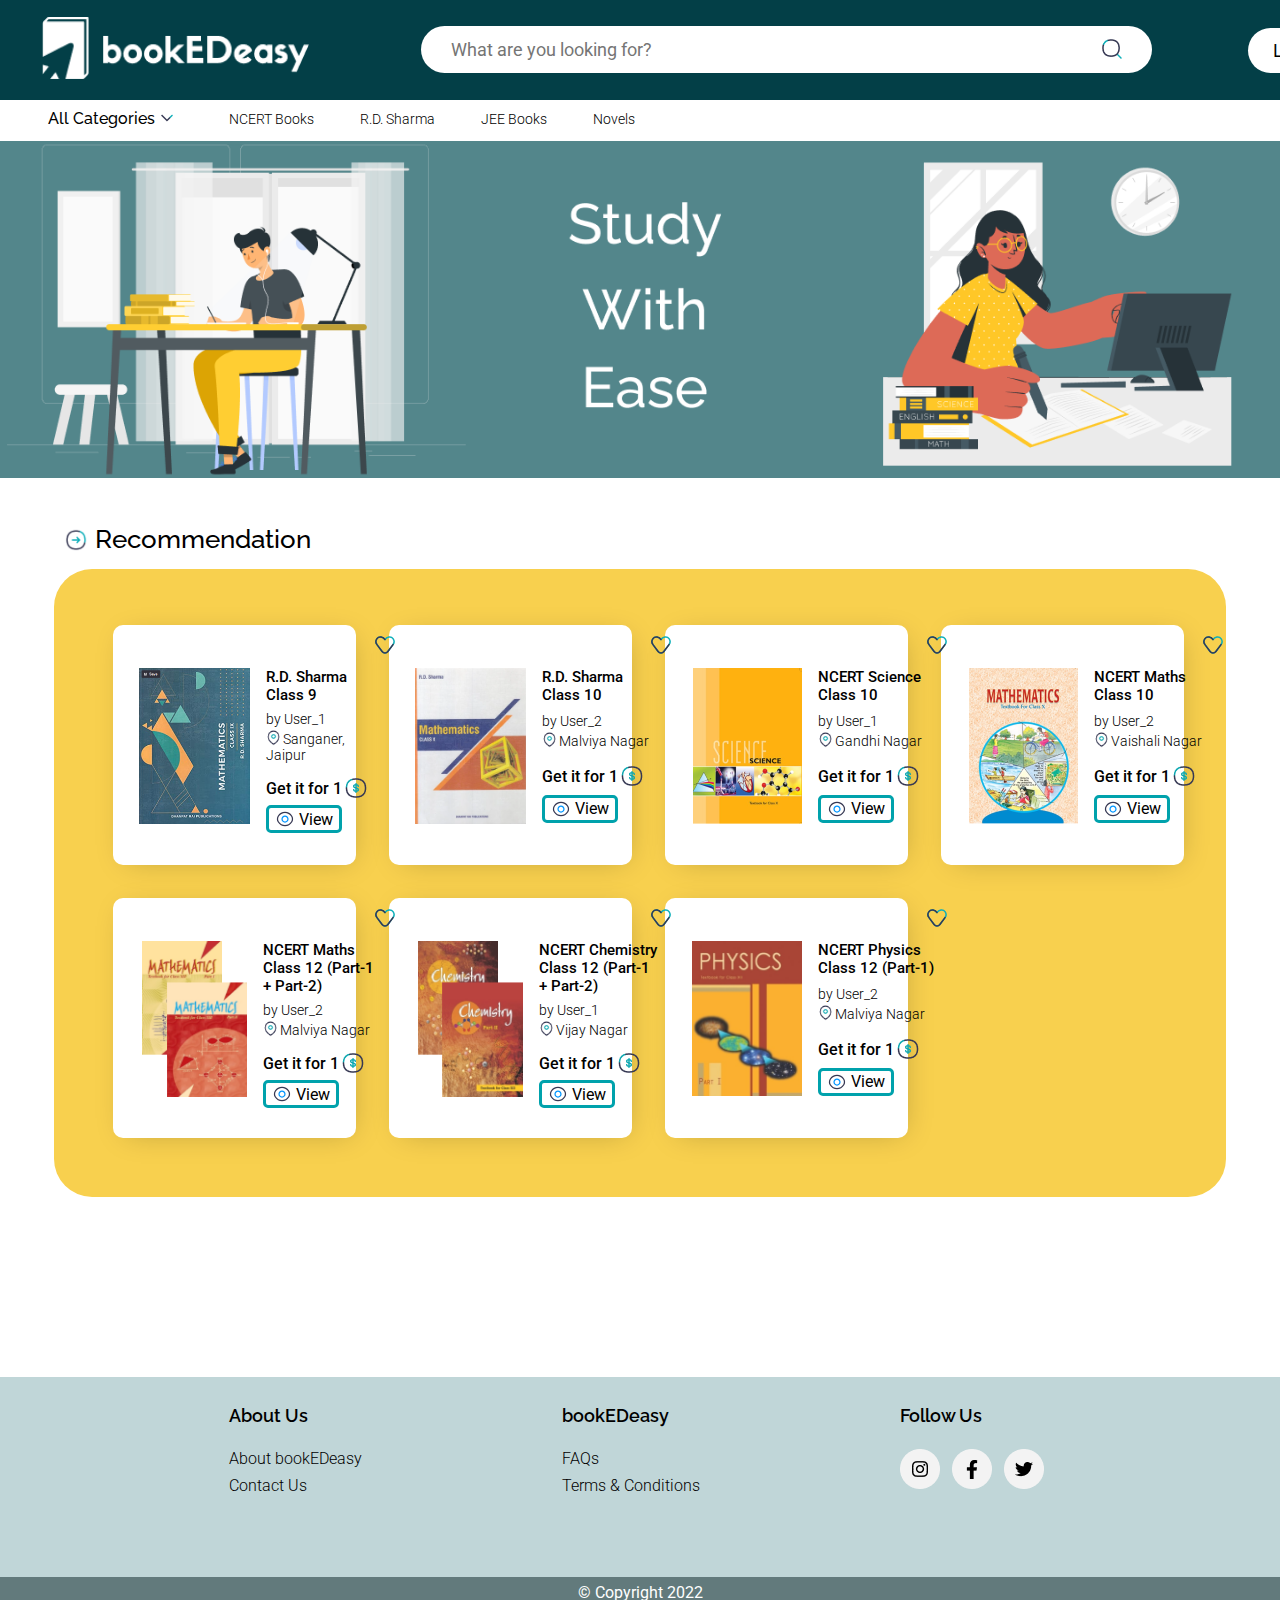
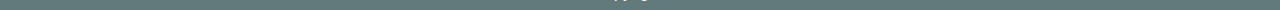
<file: index.html>
<!DOCTYPE html>
<html lang="en">
  <head>
    <meta charset="UTF-8" />
    <meta http-equiv="X-UA-Compatible" content="IE=edge" />
    <meta name="viewport" content="width=device-width, initial-scale=1.0" />
    <link rel="stylesheet" href="home.css" />
    <title>Home</title>
    <link rel="preconnect" href="https://fonts.googleapis.com" />
    <link rel="preconnect" href="https://fonts.gstatic.com" crossorigin />
    <link
      href="https://fonts.googleapis.com/css2?family=Raleway:wght@300;400;500;600&family=Roboto:wght@300;400;500;700&display=swap"
      rel="stylesheet"
    />
  </head>
  <body>
    <header>
      <div class="top-bar">
        <a href="index.html"
          ><img id="logo" src="images/logo.png" alt="logo"
        /></a>
        <div>
          <input
            id="search-area"
            type="text"
            placeholder="What are you looking for?"
          />
          <img id="search" src="images/icons/Search.png" alt="search" />
        </div>
        <a href="login.html"><button id="login">Login</button></a>
        <img id="cart" src="images/icons/Cart.png" alt="cart" />
        <a href="profile.html"
          ><img id="profile" src="images/icons/Profile.png" alt="profile"
        /></a>
      </div>

      <div class="bottom-bar">
        <span class="all"
          >All Categories
          <img
            class="bottom-arrow"
            src="images/icons/Arrow - Bottom.png"
            alt="bottom-arrow"
        /></span>
        <span>NCERT Books</span>
        <span>R.D. Sharma</span>
        <span>JEE Books</span>
        <span>Novels</span>
      </div>
    </header>

    <section>
      <img class="banner" src="images/banner.png" alt="banner" />
    </section>

    <div class="heading-section">
      <img
        class="right-arrow"
        src="images/icons/Arrow - Right.png"
        alt="right-arrow"
      />
      <p class="heading1">Recommendation</p>
    </div>

    <section class="books-section">
      <!-- 1 -->
      <div class="cards">
        <svg
          class="wishlist"
          width="24"
          height="24"
          viewBox="0 0 24 24"
          fill="none"
          xmlns="http://www.w3.org/2000/svg"
        >
          <path
            d="M3.98389 11.6106L9.11798 18.5107C10.5955 20.4964 13.4045 20.4964 14.882 18.5107L20.0161 11.6106C21.328 9.84746 21.328 7.34218 20.0161 5.57906C18.0957 2.9981 13.6571 3.76465 12 6.54855C10.3429 3.76465 5.90428 2.9981 3.9839 5.57906C2.67204 7.34218 2.67203 9.84746 3.98389 11.6106Z"
            stroke="#0CAFB9"
            stroke-width="1.5"
            stroke-linecap="round"
            stroke-linejoin="round"
          />
          <path
            d="M20.0161 11.6106L14.882 18.5107C13.4045 20.4964 10.5955 20.4964 9.11798 18.5107L3.98389 11.6106C2.67203 9.84746 2.67204 7.34218 3.9839 5.57906C5.90428 2.9981 10.3429 3.76465 12 6.54855"
            stroke="#363853"
            stroke-width="1.5"
            stroke-linecap="round"
            stroke-linejoin="round"
          />
        </svg>
        <div class="sub-card">
          <div class="book-img">
            <img src="images/rd sharma 9th.png" alt="image" />
          </div>
          <div class="book-content">
            <div class="book-name">
              <p>R.D. Sharma Class 9</p>
            </div>
            <div class="book-info">
              <p>by User_1</p>
              <p>
                <img
                  class="location"
                  src="images/icons/Location.png"
                  alt="location"
                />Sanganer, Jaipur
              </p>
            </div>
            <div class="book-price">
              <p>
                Get it for 1
                <img class="points" src="images/icons/Dollar.png" alt="point" />
              </p>
            </div>
            <div class="view-button">
              <a href="product_1.html"
                ><button>
                  <img class="view" src="images/icons/Eye.svg" alt="view" />View
                </button></a
              >
            </div>
          </div>
        </div>
      </div>

      <!-- 2 -->
      <div class="cards">
        <svg
          class="wishlist"
          width="24"
          height="24"
          viewBox="0 0 24 24"
          fill="none"
          xmlns="http://www.w3.org/2000/svg"
        >
          <path
            d="M3.98389 11.6106L9.11798 18.5107C10.5955 20.4964 13.4045 20.4964 14.882 18.5107L20.0161 11.6106C21.328 9.84746 21.328 7.34218 20.0161 5.57906C18.0957 2.9981 13.6571 3.76465 12 6.54855C10.3429 3.76465 5.90428 2.9981 3.9839 5.57906C2.67204 7.34218 2.67203 9.84746 3.98389 11.6106Z"
            stroke="#0CAFB9"
            stroke-width="1.5"
            stroke-linecap="round"
            stroke-linejoin="round"
          />
          <path
            d="M20.0161 11.6106L14.882 18.5107C13.4045 20.4964 10.5955 20.4964 9.11798 18.5107L3.98389 11.6106C2.67203 9.84746 2.67204 7.34218 3.9839 5.57906C5.90428 2.9981 10.3429 3.76465 12 6.54855"
            stroke="#363853"
            stroke-width="1.5"
            stroke-linecap="round"
            stroke-linejoin="round"
          />
        </svg>
        <div class="sub-card">
          <div class="book-img">
            <img src="images/rd sharma 10th.png" alt="image" />
          </div>
          <div class="book-content">
            <div class="book-name">
              <p>R.D. Sharma Class 10</p>
            </div>
            <div class="book-info">
              <p>by User_2</p>
              <p>
                <img
                  class="location"
                  src="images/icons/Location.png"
                  alt="location"
                />Malviya Nagar
              </p>
            </div>
            <div class="book-price">
              <p>
                Get it for 1
                <img class="points" src="images/icons/Dollar.png" alt="point" />
              </p>
            </div>
            <div class="view-button">
              <a href="product_2.html"
                ><button>
                  <img class="view" src="images/icons/Eye.svg" alt="view" />View
                </button></a
              >
            </div>
          </div>
        </div>
      </div>

      <!-- 3 -->
      <div class="cards">
        <svg
          class="wishlist"
          width="24"
          height="24"
          viewBox="0 0 24 24"
          fill="none"
          xmlns="http://www.w3.org/2000/svg"
        >
          <path
            d="M3.98389 11.6106L9.11798 18.5107C10.5955 20.4964 13.4045 20.4964 14.882 18.5107L20.0161 11.6106C21.328 9.84746 21.328 7.34218 20.0161 5.57906C18.0957 2.9981 13.6571 3.76465 12 6.54855C10.3429 3.76465 5.90428 2.9981 3.9839 5.57906C2.67204 7.34218 2.67203 9.84746 3.98389 11.6106Z"
            stroke="#0CAFB9"
            stroke-width="1.5"
            stroke-linecap="round"
            stroke-linejoin="round"
          />
          <path
            d="M20.0161 11.6106L14.882 18.5107C13.4045 20.4964 10.5955 20.4964 9.11798 18.5107L3.98389 11.6106C2.67203 9.84746 2.67204 7.34218 3.9839 5.57906C5.90428 2.9981 10.3429 3.76465 12 6.54855"
            stroke="#363853"
            stroke-width="1.5"
            stroke-linecap="round"
            stroke-linejoin="round"
          />
        </svg>
        <div class="sub-card">
          <div class="book-img">
            <img src="images/science 10th.png" alt="image" />
          </div>
          <div class="book-content">
            <div class="book-name">
              <p>NCERT Science Class 10</p>
            </div>
            <div class="book-info">
              <p>by User_1</p>
              <p>
                <img
                  class="location"
                  src="images/icons/Location.png"
                  alt="location"
                />Gandhi Nagar
              </p>
            </div>
            <div class="book-price">
              <p>
                Get it for 1
                <img class="points" src="images/icons/Dollar.png" alt="point" />
              </p>
            </div>
            <div class="view-button">
              <button>
                <img class="view" src="images/icons/Eye.svg" alt="view" />View
              </button>
            </div>
          </div>
        </div>
      </div>

      <!-- 4 -->
      <div class="cards">
        <svg
          class="wishlist"
          width="24"
          height="24"
          viewBox="0 0 24 24"
          fill="none"
          xmlns="http://www.w3.org/2000/svg"
        >
          <path
            d="M3.98389 11.6106L9.11798 18.5107C10.5955 20.4964 13.4045 20.4964 14.882 18.5107L20.0161 11.6106C21.328 9.84746 21.328 7.34218 20.0161 5.57906C18.0957 2.9981 13.6571 3.76465 12 6.54855C10.3429 3.76465 5.90428 2.9981 3.9839 5.57906C2.67204 7.34218 2.67203 9.84746 3.98389 11.6106Z"
            stroke="#0CAFB9"
            stroke-width="1.5"
            stroke-linecap="round"
            stroke-linejoin="round"
          />
          <path
            d="M20.0161 11.6106L14.882 18.5107C13.4045 20.4964 10.5955 20.4964 9.11798 18.5107L3.98389 11.6106C2.67203 9.84746 2.67204 7.34218 3.9839 5.57906C5.90428 2.9981 10.3429 3.76465 12 6.54855"
            stroke="#363853"
            stroke-width="1.5"
            stroke-linecap="round"
            stroke-linejoin="round"
          />
        </svg>
        <div class="sub-card">
          <div class="book-img">
            <img src="images/maths 10th.png" alt="image" />
          </div>
          <div class="book-content">
            <div class="book-name">
              <p>NCERT Maths Class 10</p>
            </div>
            <div class="book-info">
              <p>by User_2</p>
              <p>
                <img
                  class="location"
                  src="images/icons/Location.png"
                  alt="location"
                />Vaishali Nagar
              </p>
            </div>
            <div class="book-price">
              <p>
                Get it for 1
                <img class="points" src="images/icons/Dollar.png" alt="point" />
              </p>
            </div>
            <div class="view-button">
              <button>
                <img class="view" src="images/icons/Eye.svg" alt="view" />View
              </button>
            </div>
          </div>
        </div>
      </div>

      <!-- 5 -->
      <div class="cards">
        <svg
          class="wishlist"
          width="24"
          height="24"
          viewBox="0 0 24 24"
          fill="none"
          xmlns="http://www.w3.org/2000/svg"
        >
          <path
            d="M3.98389 11.6106L9.11798 18.5107C10.5955 20.4964 13.4045 20.4964 14.882 18.5107L20.0161 11.6106C21.328 9.84746 21.328 7.34218 20.0161 5.57906C18.0957 2.9981 13.6571 3.76465 12 6.54855C10.3429 3.76465 5.90428 2.9981 3.9839 5.57906C2.67204 7.34218 2.67203 9.84746 3.98389 11.6106Z"
            stroke="#0CAFB9"
            stroke-width="1.5"
            stroke-linecap="round"
            stroke-linejoin="round"
          />
          <path
            d="M20.0161 11.6106L14.882 18.5107C13.4045 20.4964 10.5955 20.4964 9.11798 18.5107L3.98389 11.6106C2.67203 9.84746 2.67204 7.34218 3.9839 5.57906C5.90428 2.9981 10.3429 3.76465 12 6.54855"
            stroke="#363853"
            stroke-width="1.5"
            stroke-linecap="round"
            stroke-linejoin="round"
          />
        </svg>
        <div class="sub-card">
          <div class="book-img">
            <img src="images/maths class 12 combo.png" alt="image" />
          </div>
          <div class="book-content">
            <div class="book-name">
              <p>NCERT Maths Class 12 (Part-1 + Part-2)</p>
            </div>
            <div class="book-info">
              <p>by User_2</p>
              <p>
                <img
                  class="location"
                  src="images/icons/Location.png"
                  alt="location"
                />Malviya Nagar
              </p>
            </div>
            <div class="book-price">
              <p>
                Get it for 1
                <img class="points" src="images/icons/Dollar.png" alt="point" />
              </p>
            </div>
            <div class="view-button">
              <button>
                <img class="view" src="images/icons/Eye.svg" alt="view" />View
              </button>
            </div>
          </div>
        </div>
      </div>

      <!-- 6 -->
      <div class="cards">
        <svg
          class="wishlist"
          width="24"
          height="24"
          viewBox="0 0 24 24"
          fill="none"
          xmlns="http://www.w3.org/2000/svg"
        >
          <path
            d="M3.98389 11.6106L9.11798 18.5107C10.5955 20.4964 13.4045 20.4964 14.882 18.5107L20.0161 11.6106C21.328 9.84746 21.328 7.34218 20.0161 5.57906C18.0957 2.9981 13.6571 3.76465 12 6.54855C10.3429 3.76465 5.90428 2.9981 3.9839 5.57906C2.67204 7.34218 2.67203 9.84746 3.98389 11.6106Z"
            stroke="#0CAFB9"
            stroke-width="1.5"
            stroke-linecap="round"
            stroke-linejoin="round"
          />
          <path
            d="M20.0161 11.6106L14.882 18.5107C13.4045 20.4964 10.5955 20.4964 9.11798 18.5107L3.98389 11.6106C2.67203 9.84746 2.67204 7.34218 3.9839 5.57906C5.90428 2.9981 10.3429 3.76465 12 6.54855"
            stroke="#363853"
            stroke-width="1.5"
            stroke-linecap="round"
            stroke-linejoin="round"
          />
        </svg>
        <div class="sub-card">
          <div class="book-img">
            <img src="images/chemistry class 12 combo.png" alt="image" />
          </div>
          <div class="book-content">
            <div class="book-name">
              <p>NCERT Chemistry Class 12 (Part-1 + Part-2)</p>
            </div>
            <div class="book-info">
              <p>by User_1</p>
              <p>
                <img
                  class="location"
                  src="images/icons/Location.png"
                  alt="location"
                />Vijay Nagar
              </p>
            </div>
            <div class="book-price">
              <p>
                Get it for 1
                <img class="points" src="images/icons/Dollar.png" alt="point" />
              </p>
            </div>
            <div class="view-button">
              <button>
                <img class="view" src="images/icons/Eye.svg" alt="view" />View
              </button>
            </div>
          </div>
        </div>
      </div>

      <!-- 7 -->
      <div class="cards">
        <svg
          class="wishlist"
          width="24"
          height="24"
          viewBox="0 0 24 24"
          fill="none"
          xmlns="http://www.w3.org/2000/svg"
        >
          <path
            d="M3.98389 11.6106L9.11798 18.5107C10.5955 20.4964 13.4045 20.4964 14.882 18.5107L20.0161 11.6106C21.328 9.84746 21.328 7.34218 20.0161 5.57906C18.0957 2.9981 13.6571 3.76465 12 6.54855C10.3429 3.76465 5.90428 2.9981 3.9839 5.57906C2.67204 7.34218 2.67203 9.84746 3.98389 11.6106Z"
            stroke="#0CAFB9"
            stroke-width="1.5"
            stroke-linecap="round"
            stroke-linejoin="round"
          />
          <path
            d="M20.0161 11.6106L14.882 18.5107C13.4045 20.4964 10.5955 20.4964 9.11798 18.5107L3.98389 11.6106C2.67203 9.84746 2.67204 7.34218 3.9839 5.57906C5.90428 2.9981 10.3429 3.76465 12 6.54855"
            stroke="#363853"
            stroke-width="1.5"
            stroke-linecap="round"
            stroke-linejoin="round"
          />
        </svg>
        <div class="sub-card">
          <div class="book-img">
            <img src="images/physics 12th part 01.png" alt="image" />
          </div>
          <div class="book-content">
            <div class="book-name">
              <p>NCERT Physics Class 12 (Part-1)</p>
            </div>
            <div class="book-info">
              <p>by User_2</p>
              <p>
                <img
                  class="location"
                  src="images/icons/Location.png"
                  alt="location"
                />Malviya Nagar
              </p>
            </div>
            <div class="book-price">
              <p>
                Get it for 1
                <img class="points" src="images/icons/Dollar.png" alt="point" />
              </p>
            </div>
            <div class="view-button">
              <button>
                <img class="view" src="images/icons/Eye.svg" alt="view" />View
              </button>
            </div>
          </div>
        </div>
      </div>
    </section>

    <footer>
      <div class="main-footer">
        <div class="about">
          <p class="heading">About Us</p>
          <a href="About usf.html"><p class="content">About bookEDeasy</p></a>
          <a href="contact.html"><p class="content">Contact Us</p></a>
        </div>

        <div class="bookedeasy">
          <p class="heading">bookEDeasy</p>
          <a href="faq.html"><p class="content">FAQs</p></a>
          <a href="t & c.html"><p class="content">Terms & Conditions</p></a>
        </div>

        <div class="follow">
          <p class="heading">Follow Us</p>
          <span>
            <a href="https://instagram.com"
              ><img src="images/icons/instagram.png" alt="instagram"
            /></a>
            <a href="https://facebook.com"
              ><img src="images/icons/facebook.png" alt="facebook"
            /></a>
            <a href="https://twitter.com"
              ><img src="images/icons/twitter.png" alt="twitter"
            /></a>
          </span>
        </div>
      </div>

      <div class="copyright">
        <p>&copy; Copyright 2022</p>
      </div>
    </footer>
    <script src="//code.tidio.co/0q7jzhzkfvxi4javhfiezshucjullggg.js" async></script>
  </body>
</html>
</file>
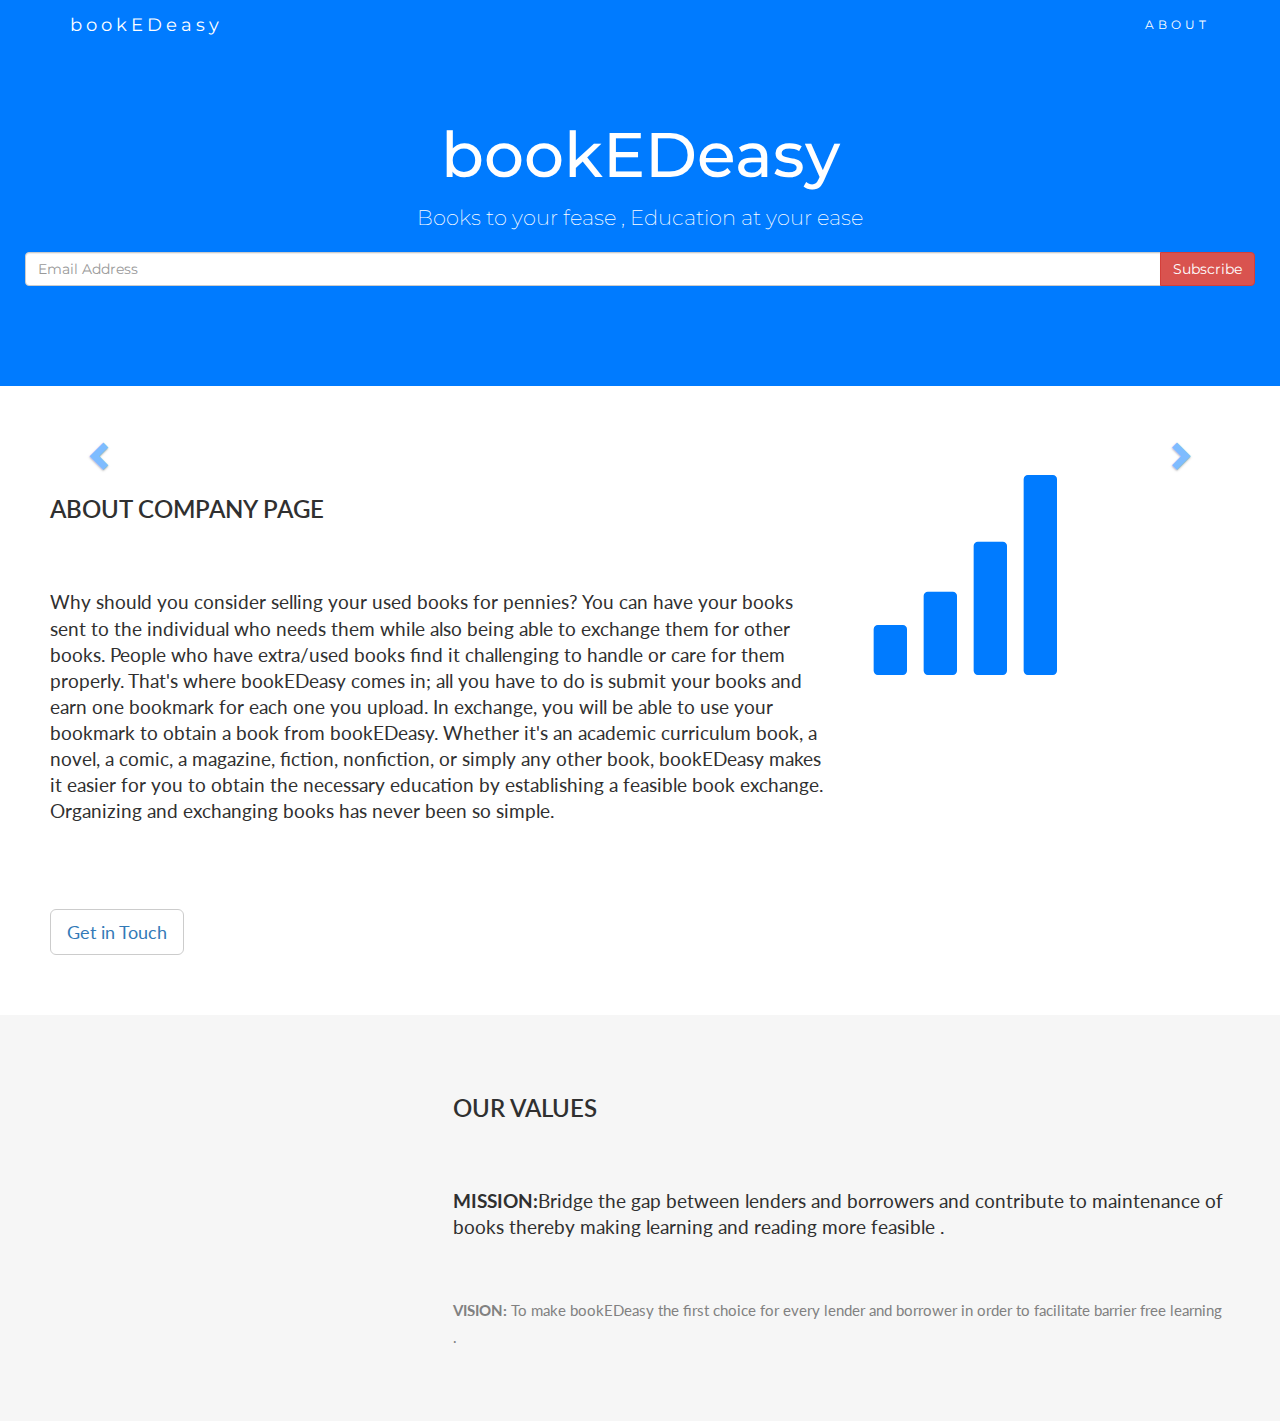
<file: About usf.html>
<!DOCTYPE html>
<html lang="en">
  <head>
    <title>About Page</title>
    <meta charset="utf-8" />
    <meta name="viewport" content="width=device-width, initial-scale=1" />
    <link
      rel="stylesheet"
      href="https://maxcdn.bootstrapcdn.com/bootstrap/3.4.1/css/bootstrap.min.css"
    />
    <link
      href="https://fonts.googleapis.com/css?family=Montserrat"
      rel="stylesheet"
      type="text/css"
    />
    <link
      href="https://fonts.googleapis.com/css?family=Lato"
      rel="stylesheet"
      type="text/css"
    />
    <script src="https://ajax.googleapis.com/ajax/libs/jquery/3.5.1/jquery.min.js"></script>
    <script src="https://maxcdn.bootstrapcdn.com/bootstrap/3.4.1/js/bootstrap.min.js"></script>
    <style>
      body {
        font: 400 15px Lato, sans-serif;
        line-height: 1.8;
        color: #818181;
      }
      h2 {
        font-size: 24px;
        text-transform: uppercase;
        color: #303030;
        font-weight: 600;
        margin-bottom: 30px;
      }
      h4 {
        font-size: 19px;
        line-height: 1.375em;
        color: #303030;
        font-weight: 400;
        margin-bottom: 30px;
      }
      .jumbotron {
        background-color: #007bff;
        color: #fff;
        padding: 100px 25px;
        font-family: Montserrat, sans-serif;
      }
      .container-fluid {
        padding: 60px 50px;
      }
      .bg-grey {
        background-color: #f6f6f6;
      }
      .logo-small {
        color: #007bff;
        font-size: 50px;
      }
      .logo {
        color: #007bff;
        font-size: 200px;
      }
      .thumbnail {
        padding: 0 0 15px 0;
        border: none;
        border-radius: 0;
      }
      .thumbnail img {
        width: 100%;
        height: 100%;
        margin-bottom: 10px;
      }
      .carousel-control.right,
      .carousel-control.left {
        background-image: none;
        color: #007bff;
      }
      .carousel-indicators li {
        border-color: #007bff;
      }
      .carousel-indicators li.active {
        background-color: #007bff;
      }
      .item h4 {
        font-size: 19px;
        line-height: 1.375em;
        font-weight: 400;
        font-style: italic;
        margin: 70px 0;
      }
      .item span {
        font-style: normal;
      }
      .panel {
        border: 1px solid #007bff;
        border-radius: 0 !important;
        transition: box-shadow 0.5s;
      }
      .panel:hover {
        box-shadow: 5px 0px 40px rgba(0, 0, 0, 0.2);
      }
      .panel-footer .btn:hover {
        border: 1px solid #007bff;
        background-color: #fff !important;
        color: #007bff;
      }
      .panel-heading {
        color: #fff !important;
        background-color: #007bff !important;
        padding: 25px;
        border-bottom: 1px solid transparent;
        border-top-left-radius: 0px;
        border-top-right-radius: 0px;
        border-bottom-left-radius: 0px;
        border-bottom-right-radius: 0px;
      }
      .panel-footer {
        background-color: white !important;
      }
      .panel-footer h3 {
        font-size: 32px;
      }
      .panel-footer h4 {
        color: #aaa;
        font-size: 14px;
      }
      .panel-footer .btn {
        margin: 15px 0;
        background-color: #007bff;
        color: #fff;
      }
      .navbar {
        margin-bottom: 0;
        background-color: #007bff;
        z-index: 9999;
        border: 0;
        font-size: 12px !important;
        line-height: 1.42857143 !important;
        letter-spacing: 4px;
        border-radius: 0;
        font-family: Montserrat, sans-serif;
      }
      .navbar li a,
      .navbar .navbar-brand {
        color: #fff !important;
      }
      .navbar-nav li a:hover,
      .navbar-nav li.active a {
        color: #007bff !important;
        background-color: #fff !important;
      }
      .navbar-default .navbar-toggle {
        border-color: transparent;
        color: #fff !important;
      }
      footer .glyphicon {
        font-size: 20px;
        margin-bottom: 20px;
        color: #007bff;
      }
      .slideanim {
        visibility: hidden;
      }
      .slide {
        animation-name: slide;
        -webkit-animation-name: slide;
        animation-duration: 1s;
        -webkit-animation-duration: 1s;
        visibility: visible;
      }
      @keyframes slide {
        0% {
          opacity: 0;
          transform: translateY(70%);
        }
        100% {
          opacity: 1;
          transform: translateY(0%);
        }
      }
      @-webkit-keyframes slide {
        0% {
          opacity: 0;
          -webkit-transform: translateY(70%);
        }
        100% {
          opacity: 1;
          -webkit-transform: translateY(0%);
        }
      }
      @media screen and (max-width: 768px) {
        .col-sm-4 {
          text-align: center;
          margin: 25px 0;
        }
        .btn-lg {
          width: 100%;
          margin-bottom: 35px;
        }
      }
      @media screen and (max-width: 480px) {
        .logo {
          font-size: 150px;
        }
      }
    </style>
  </head>
  <body id="myPage" data-spy="scroll" data-target=".navbar" data-offset="60">
    <nav class="navbar navbar-default navbar-fixed-top">
      <div class="container">
        <div class="navbar-header">
          <button
            type="button"
            class="navbar-toggle"
            data-toggle="collapse"
            data-target="#myNavbar"
          >
            <span class="icon-bar"></span>
            <span class="icon-bar"></span>
            <span class="icon-bar"></span>
          </button>
          <a class="navbar-brand" href="#myPage">bookEDeasy</a>
        </div>
        <div class="collapse navbar-collapse" id="myNavbar">
          <ul class="nav navbar-nav navbar-right">
            <li><a href="#about">ABOUT</a></li>
            
          </ul>
        </div>
      </div>
    </nav>

    <div class="jumbotron text-center">
      <h1>bookEDeasy</h1>
      <p>Books to your fease , Education at your ease</p>
      <form>
        <div class="input-group">
          <input
            type="email"
            class="form-control"
            size="50"
            placeholder="Email Address"
            required
          />
          <div class="input-group-btn">
            <button type="button" class="btn btn-danger">Subscribe</button>
          </div>
        </div>
      </form>
    </div>

    <!-- Container (About Section) -->
    <div id="about" class="container-fluid">
      <div class="row">
        <div class="col-sm-8">
          <h2>About Company Page</h2>
          <br />
          <h4>
            Why should you consider selling your used books for pennies? You can
            have your books sent to the individual who needs them while also
            being able to exchange them for other books. People who have
            extra/used books find it challenging to handle or care for them
            properly. That's where bookEDeasy comes in; all you have to do is
            submit your books and earn one bookmark for each one you upload. In
            exchange, you will be able to use your bookmark to obtain a book
            from bookEDeasy. Whether it's an academic curriculum book, a novel,
            a comic, a magazine, fiction, nonfiction, or simply any other book,
            bookEDeasy makes it easier for you to obtain the necessary education
            by establishing a feasible book exchange. Organizing and exchanging
            books has never been so simple.
          </h4>
          <br />

          <br /><button class="btn btn-default btn-lg">
            <a href="profile.html" target="_blank">Get in Touch</a>
          </button>
        </div>
        <div class="col-sm-4">
          <span class="glyphicon glyphicon-signal logo"></span>
        </div>
      </div>
    </div>

    <div class="container-fluid bg-grey">
      <div class="row">
        <div class="col-sm-4">
          <span class="glyphicon glyphicon-globe logo slideanim"></span>
        </div>
        <div class="col-sm-8">
          <h2>Our Values</h2>
          <br />
          <h4>
            <strong>MISSION:</strong>Bridge the gap between lenders and
            borrowers and contribute to maintenance of books thereby making
            learning and reading more feasible .
          </h4>
          <br />
          <p>
            <strong>VISION:</strong> To make bookEDeasy the first choice for
            every lender and borrower in order to facilitate barrier free
            learning .
          </p>
        </div>
      </div>
    </div>

    

        <!-- Left and right controls -->
        <a
          class="left carousel-control"
          href="#myCarousel"
          role="button"
          data-slide="prev"
        >
          <span
            class="glyphicon glyphicon-chevron-left"
            aria-hidden="true"
          ></span>
          <span class="sr-only">Previous</span>
        </a>
        <a
          class="right carousel-control"
          href="#myCarousel"
          role="button"
          data-slide="next"
        >
          <span
            class="glyphicon glyphicon-chevron-right"
            aria-hidden="true"
          ></span>
          <span class="sr-only">Next</span>
        </a>
      </div>
    </div>

    
    <script>
      $(document).ready(function () {
        // Add smooth scrolling to all links in navbar + footer link
        $(".navbar a, footer a[href='#myPage']").on("click", function (event) {
          // Make sure this.hash has a value before overriding default behavior
          if (this.hash !== "") {
            // Prevent default anchor click behavior
            event.preventDefault();

            // Store hash
            var hash = this.hash;

            // Using jQuery's animate() method to add smooth page scroll
            // The optional number (900) specifies the number of milliseconds it takes to scroll to the specified area
            $("html, body").animate(
              {
                scrollTop: $(hash).offset().top,
              },
              900,
              function () {
                // Add hash (#) to URL when done scrolling (default click behavior)
                window.location.hash = hash;
              }
            );
          } // End if
        });

        $(window).scroll(function () {
          $(".slideanim").each(function () {
            var pos = $(this).offset().top;

            var winTop = $(window).scrollTop();
            if (pos < winTop + 600) {
              $(this).addClass("slide");
            }
          });
        });
      });
    </script>
  </body>
</html>
</file>
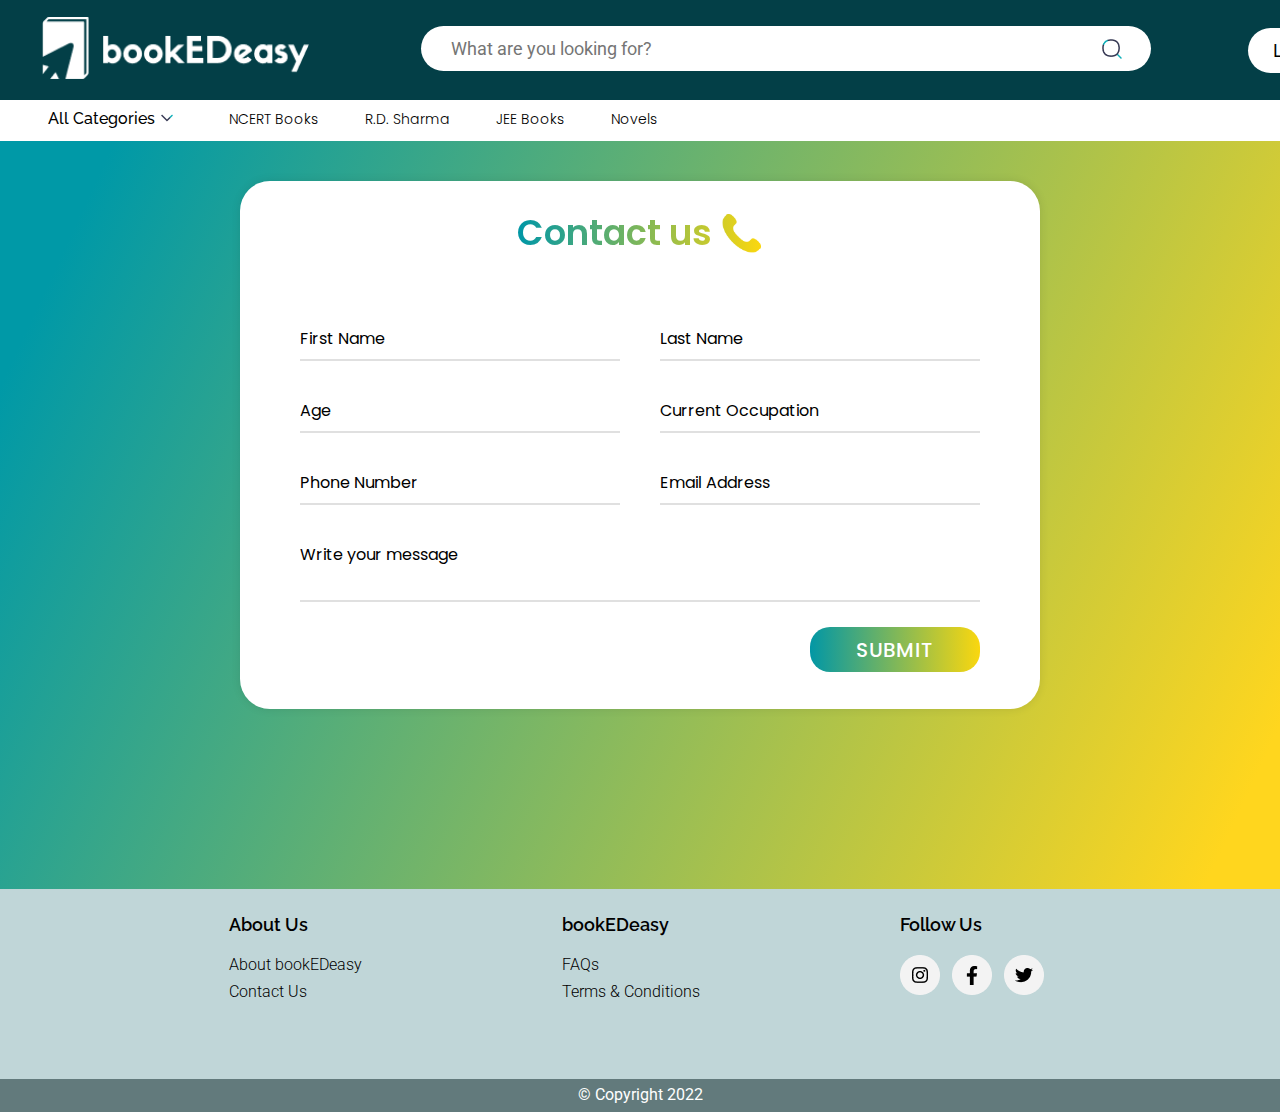
<file: contact.html>
<!DOCTYPE html>
<html lang="en" dir="ltr">
  <head>
    <meta charset="utf-8" />
    <title>Contact Us</title>
    <link rel="stylesheet" href="contact.css" />
    <meta name="viewport" content="width=device-width, initial-scale=1.0" />
    <link rel="preconnect" href="https://fonts.googleapis.com" />
    <link rel="preconnect" href="https://fonts.gstatic.com" crossorigin />
    <link
      href="https://fonts.googleapis.com/css2?family=Raleway:wght@300;400;500;600&family=Roboto:wght@300;400;500;700&display=swap"
      rel="stylesheet"
    />
  </head>
  <body>
    <header>
      <div class="top-bar">
        <a href="index.html"
          ><img id="logo" src="images/logo.png" alt="logo"
        /></a>
        <div>
          <input
            id="search-area"
            type="text"
            placeholder="What are you looking for?"
          />
          <img id="search" src="images/icons/Search.png" alt="search" />
        </div>
        <a href="login.html"><button id="login">Login</button></a>
        <img id="cart" src="images/icons/Cart.png" alt="cart" />
        <a href="profile.html"
          ><img id="profile" src="images/icons/Profile.png" alt="profile"
        /></a>
      </div>

      <div class="bottom-bar">
        <span class="all"
          >All Categories
          <img
            class="bottom-arrow"
            src="images/icons/Arrow - Bottom.png"
            alt="bottom-arrow"
        /></span>
        <span>NCERT Books</span>
        <span>R.D. Sharma</span>
        <span>JEE Books</span>
        <span>Novels</span>
      </div>
    </header>

    <div class="container">
      <div class="text">Contact us 📞</div>
      <form action="#">
        <div class="form-row">
          <div class="input-data">
            <input type="text" required />
            <div class="underline"></div>
            <label for="">First Name</label>
          </div>
          <div class="input-data">
            <input type="text" required />
            <div class="underline"></div>
            <label for="">Last Name</label>
          </div>
        </div>
        <div class="form-row">
          <div class="input-data">
            <input type="text" required />
            <div class="underline"></div>
            <label for="">Age</label>
          </div>
          <div class="input-data">
            <input type="text" required />
            <div class="underline"></div>
            <label for="">Current Occupation</label>
          </div>
        </div>

        <div class="form-row">
          <div class="input-data">
            <input type="text" required />
            <div class="underline"></div>
            <label for="">Phone Number</label>
          </div>
          <div class="input-data">
            <input type="text" required />
            <div class="underline"></div>
            <label for="">Email Address</label>
          </div>
        </div>
        <div class="form-row">
          <div class="input-data textarea">
            <textarea rows="8" cols="80" required></textarea>
            <br />
            <div class="underline-text"></div>
            <label for="">Write your message</label>
            <div class="submit-btn">
              <div class="input-data">
                <div class="inner"></div>
                <input type="submit" value="submit" />
              </div>
            </div>
          </div>
        </div>
      </form>
    </div>

    <footer>
      <div class="main-footer">
        <div class="about">
          <p class="heading">About Us</p>
          <a href=""><p class="content">About bookEDeasy</p></a>
          <a href="contact.html"><p class="content">Contact Us</p></a>
        </div>

        <div class="bookedeasy">
          <p class="heading">bookEDeasy</p>
          <a href="faq.html"><p class="content">FAQs</p></a>
          <a href=""><p class="content">Terms & Conditions</p></a>
        </div>

        <div class="follow">
          <p class="heading">Follow Us</p>
          <span>
            <a href="https://instagram.com"
              ><img src="images/icons/instagram.png" alt="instagram"
            /></a>
            <a href="https://facebook.com"
              ><img src="images/icons/facebook.png" alt="facebook"
            /></a>
            <a href="https://twitter.com"
              ><img src="images/icons/twitter.png" alt="twitter"
            /></a>
          </span>
        </div>
      </div>

      <div class="copyright">
        <p>&copy; Copyright 2022</p>
      </div>
    </footer>
  </body>
</html>
</file>
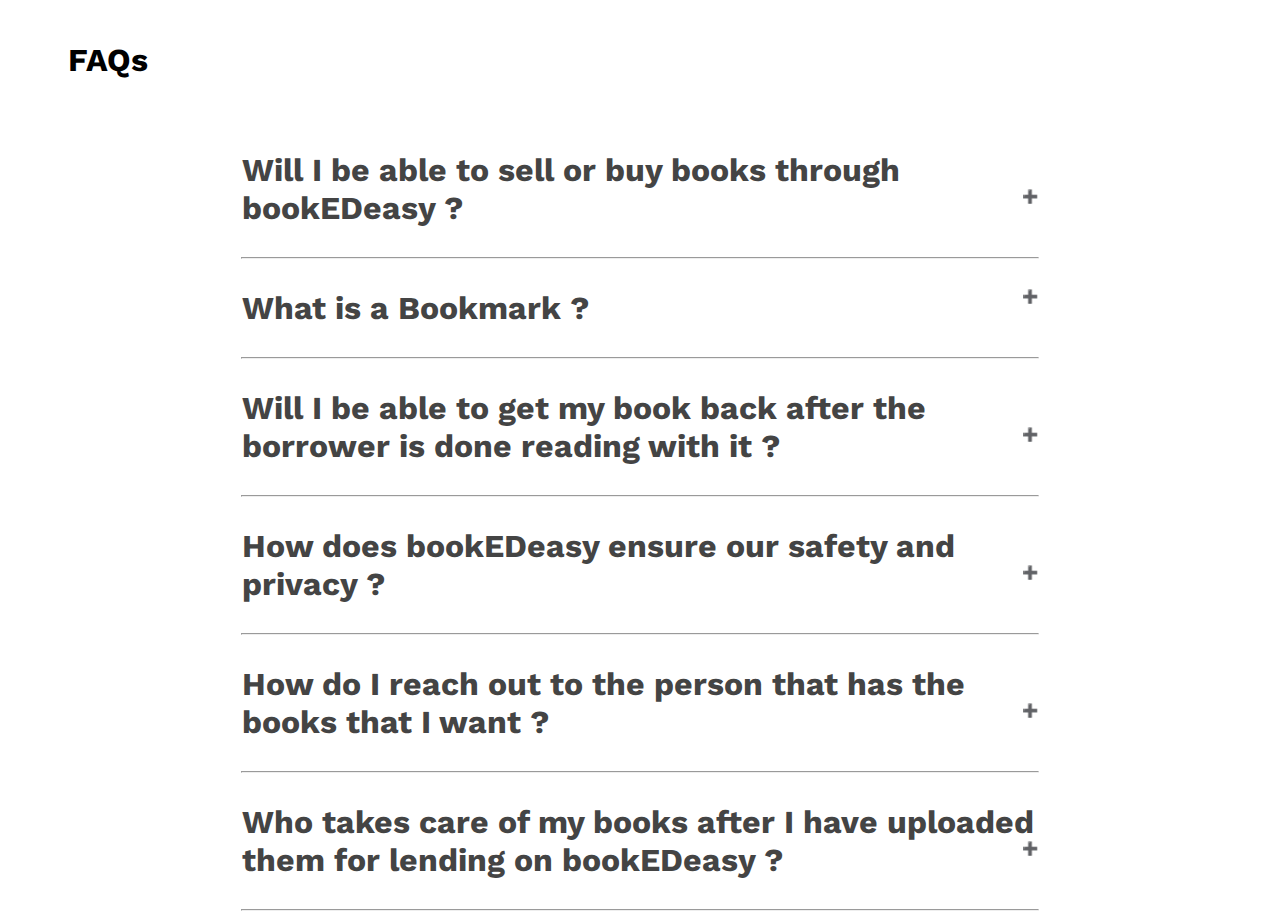
<file: faq.html>
<!DOCTYPE html>
<html lang="en">
  <head>
    <meta charset="UTF-8" />
    <meta http-equiv="X-UA-Compatible" content="IE=edge" />
    <meta name="viewport" content="width=device-width, initial-scale=1.0" />
    <title>FAQs</title>
    <link
      href="https://fonts.googleapis.com/css2?family=Work+Sans&display=swap"
      rel="stylesheet"
    />
    <link rel="stylesheet" href="faq.css" />
    <script src="main.js"></script>
    <link rel="preconnect" href="https://fonts.googleapis.com">
    <link rel="preconnect" href="https://fonts.gstatic.com" crossorigin>
    <link href="https://fonts.googleapis.com/css2?family=Raleway:wght@300;400;500;600&family=Roboto:wght@300;400;500;700&display=swap" rel="stylesheet">
  </head>

  <body>
    <main>
      <h1 class="faq-heading">FAQs</h1>
      <section class="faq-container">
        <div class="faq-one">
          <!-- faq question -->
          <h1 class="faq-page">
            Will I be able to sell or buy books through bookEDeasy ?
          </h1>

          <!-- faq answer -->
          <div class="faq-body">
            <p>
              bookEDeasy enables exchange of books through bookmarks .
              <br />
              Buying and Selling does not take place here .
            </p>
          </div>
        </div>
        <hr class="hr-line" />

        <div class="faq-two">
          <!-- faq question -->
          <h1 class="faq-page">What is a Bookmark ?</h1>

          <!-- faq answer -->

          <div class="faq-body">
            <p>
              A bookmark is a virtual token that you earn by uploading a book
              for exchange . You can only borrow a book if you have a bookmark .
            </p>
          </div>
        </div>
        <hr class="hr-line" />

        <div class="faq-three">
          <!-- faq question -->
          <h1 class="faq-page">
            Will I be able to get my book back after the borrower is done
            reading with it ?
          </h1>

          <!-- faq answer -->
          <div class="faq-body">
            <p>
              Once you have lended your book to someone, you earn a book mark
              and you can only access the book again if it is available on the
              platform for borrowing purpose.
            </p>
          </div>
        </div>

        <hr class="hr-line" />
        <div class="faq-three">
          <!-- faq question -->
          <h1 class="faq-page">
            How does bookEDeasy ensure our safety and privacy ?
          </h1>

          <!-- faq answer -->
          <div class="faq-body">
            <p>
              bookEDeasy allows the lender and borrower to have a conversation
              regarding the exchange purposes but the personal credentials
              remain safe with us and sharing of personal information through
              the platform is completely the user's choice.
            </p>
          </div>
        </div>
        <hr class="hr-line" />
        <div class="faq-three">
          <!-- faq question -->
          <h1 class="faq-page">
            How do I reach out to the person that has the books that I want ?
          </h1>

          <!-- faq answer -->
          <div class="faq-body">
            <p>
              bookEDeasy fetches out the nearest possible lenders for you so
              that reaching out is possible in easiest manner .
            </p>
          </div>
        </div>
        <hr class="hr-line" />
        <div class="faq-three">
          <!-- faq question -->
          <h1 class="faq-page">
            Who takes care of my books after I have uploaded them for lending on
            bookEDeasy ?
          </h1>

          <!-- faq answer -->
          <div class="faq-body">
            <p>
              Your books remain with yourself till the time the borrower comes
              and takes the book from you.
            </p>
          </div>
        </div>
        <hr class="hr-line" />
      </section>
    </main>
    <script src="main.js"></script>
  </body>
</html>
</file>
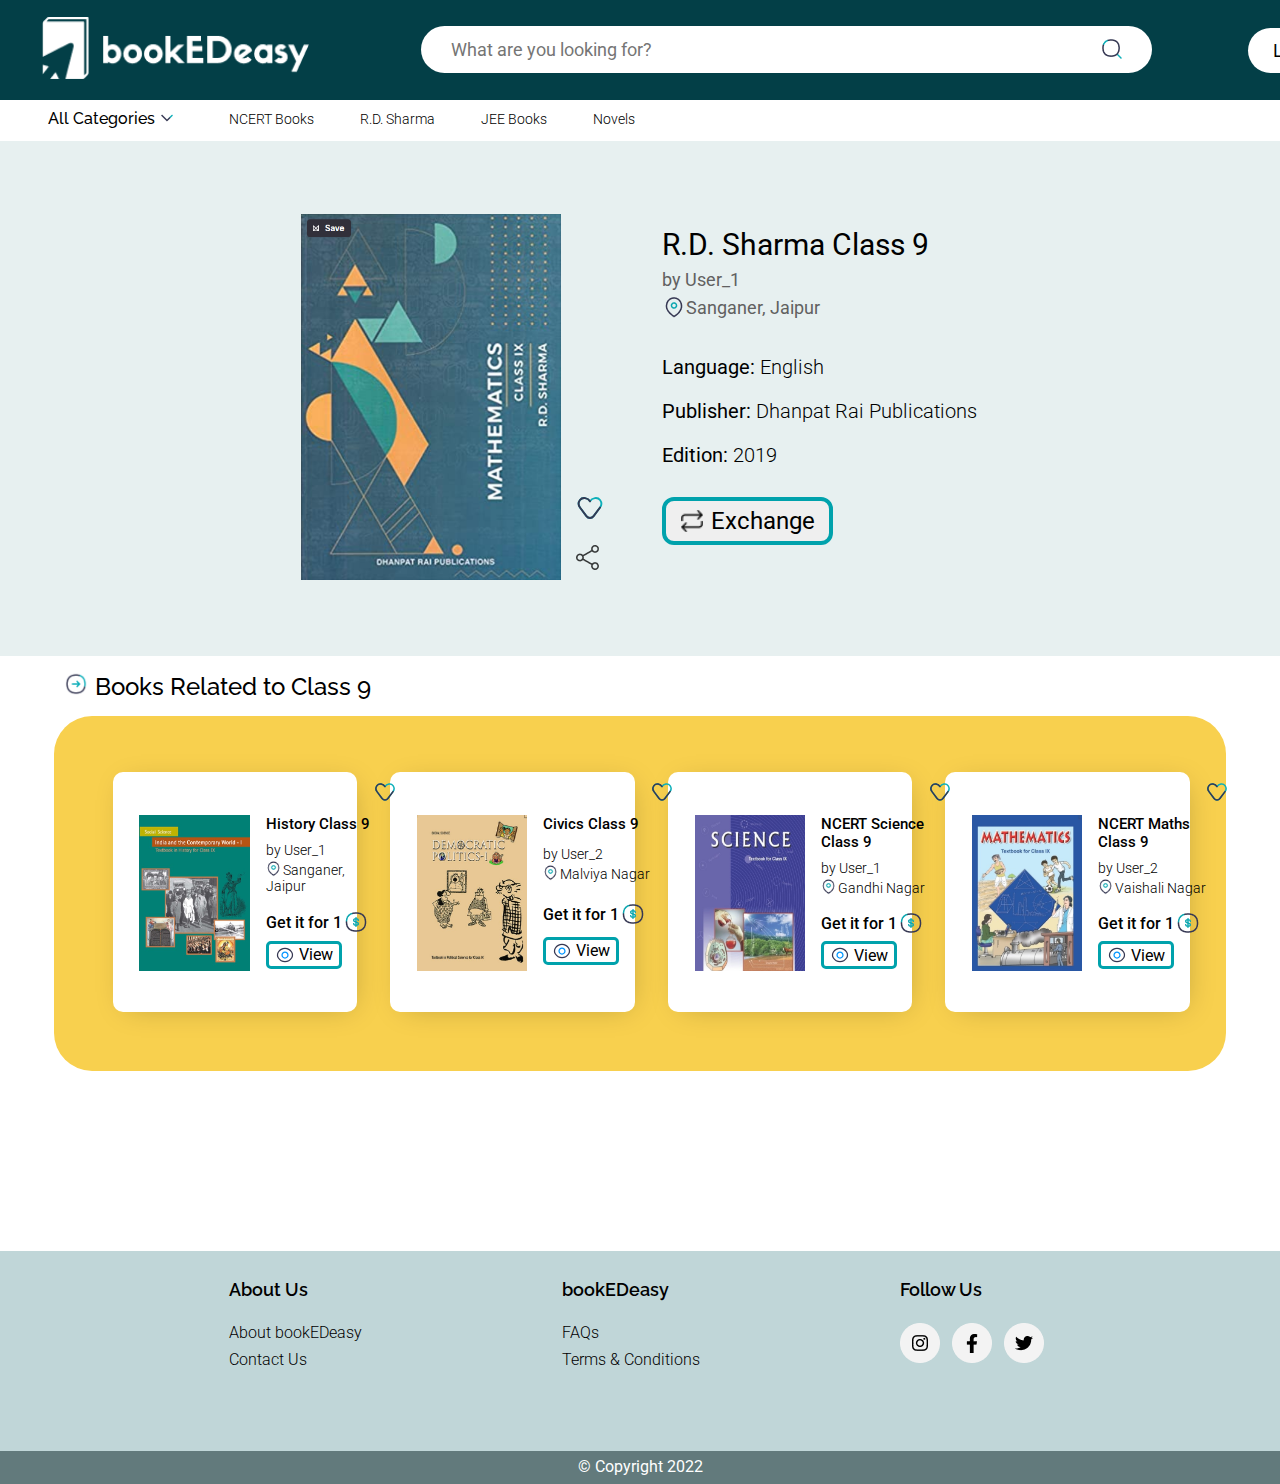
<file: product_1.html>
<!DOCTYPE html>
<html lang="en">
<head>
  <meta charset="UTF-8" />
  <meta http-equiv="X-UA-Compatible" content="IE=edge" />
  <meta name="viewport" content="width=device-width, initial-scale=1.0" />
  <link rel="stylesheet" href="product_1.css">
  <title>R.D. Sharma Class 9</title>
  <link rel="preconnect" href="https://fonts.googleapis.com">
  <link rel="preconnect" href="https://fonts.gstatic.com" crossorigin>
  <link href="https://fonts.googleapis.com/css2?family=Raleway:wght@300;400;500;600&family=Roboto:wght@300;400;500;700&display=swap" rel="stylesheet">
</head>
<body>
  <header>
    <div class="top-bar">
      <a href="index.html"><img id="logo" src="images/logo.png" alt="logo" /></a>
      <div>
        <input id="search-area" type="text" placeholder="What are you looking for?">
        <img id="search" src="images/icons/Search.png" alt="search" />
      </div>
      <a href="login.html"><button id="login">Login</button></a>
      <img id="cart" src="images/icons/Cart.png" alt="cart" />
      <a href="profile.html"><img id="profile" src="images/icons/Profile.png" alt="profile" /></a>
    </div>
    
    <div class="bottom-bar">
      <span class="all">All Categories <img class="bottom-arrow" src="images/icons/Arrow - Bottom.png" alt="bottom-arrow" /></span>
      <span>NCERT Books</span>
      <span>R.D. Sharma</span>
      <span>JEE Books</span>
      <span>Novels</span>
    </div>
  </header>

  <section class="buy-section">
    <div>
      <img class="buy-img" src="images/rd sharma 9th.png" alt="image" />
    </div>

    <div class="buy-buttons">
      <svg class="buy-wishlist" width="24" height="24" viewBox="0 0 24 24" fill="none" xmlns="http://www.w3.org/2000/svg">
        <path d="M3.98389 11.6106L9.11798 18.5107C10.5955 20.4964 13.4045 20.4964 14.882 18.5107L20.0161 11.6106C21.328 9.84746 21.328 7.34218 20.0161 5.57906C18.0957 2.9981 13.6571 3.76465 12 6.54855C10.3429 3.76465 5.90428 2.9981 3.9839 5.57906C2.67204 7.34218 2.67203 9.84746 3.98389 11.6106Z" stroke="#0CAFB9" stroke-width="1.5" stroke-linecap="round" stroke-linejoin="round"/>
        <path d="M20.0161 11.6106L14.882 18.5107C13.4045 20.4964 10.5955 20.4964 9.11798 18.5107L3.98389 11.6106C2.67203 9.84746 2.67204 7.34218 3.9839 5.57906C5.90428 2.9981 10.3429 3.76465 12 6.54855" stroke="#363853" stroke-width="1.5" stroke-linecap="round" stroke-linejoin="round"/>
      </svg>  
      <img class="buy-share" src="images/icons/share.png" alt="share" />
    </div>

    <div class="buy-book-content">
      <div class="buy-book-name">
        <p>R.D. Sharma Class 9</p>
      </div>
      <div class="buy-book-info">
        <p>by User_1</p>
        <p><img class="buy-location" src="images/icons/Location.png" alt="location" />Sanganer, Jaipur</p>
      </div>
      <div class="buy-book-description">
        <p><span>Language: </span>English</p>
        <p><span>Publisher: </span>Dhanpat Rai Publications</p>
        <p><span>Edition: </span>2019</p>
      </div>
      <div class="buy-exchange-button">
        <button><img class="buy-exchange" src="images/icons/image 1.png" alt="exchange" />Exchange</button>
      </div>
    </div>
  </section>

  <div class="heading-section">
    <img class="right-arrow" src="images/icons/Arrow - Right.png" alt="right-arrow" />
    <p class="heading1">Books Related to Class 9</p>
  </div>

  <section class="books-section">

    <!-- 1 -->
    <div class="cards">
      <svg class="wishlist" width="24" height="24" viewBox="0 0 24 24" fill="none" xmlns="http://www.w3.org/2000/svg">
        <path d="M3.98389 11.6106L9.11798 18.5107C10.5955 20.4964 13.4045 20.4964 14.882 18.5107L20.0161 11.6106C21.328 9.84746 21.328 7.34218 20.0161 5.57906C18.0957 2.9981 13.6571 3.76465 12 6.54855C10.3429 3.76465 5.90428 2.9981 3.9839 5.57906C2.67204 7.34218 2.67203 9.84746 3.98389 11.6106Z" stroke="#0CAFB9" stroke-width="1.5" stroke-linecap="round" stroke-linejoin="round"/>
        <path d="M20.0161 11.6106L14.882 18.5107C13.4045 20.4964 10.5955 20.4964 9.11798 18.5107L3.98389 11.6106C2.67203 9.84746 2.67204 7.34218 3.9839 5.57906C5.90428 2.9981 10.3429 3.76465 12 6.54855" stroke="#363853" stroke-width="1.5" stroke-linecap="round" stroke-linejoin="round"/>
      </svg>   
      <div class="sub-card">
        <div class="book-img">
          <img src="images/history class 9.jpg" alt="image"/>
        </div>
        <div class="book-content">
          <div class="book-name">
            <p>History Class 9</p>
          </div>
          <div class="book-info">
            <p>by User_1</p>
            <p><img class="location" src="images/icons/Location.png" alt="location" />Sanganer, Jaipur</p>
          </div>
          <div class="book-price">
            <p>Get it for 1 <img class="points" src="images/icons/Dollar.png" alt="point" /></p>
          </div>
          <div class="view-button">
            <button><img class="view" src="images/icons/Eye.svg" alt="view" />View</button>
          </div>
        </div>
      </div>
    </div>
    
    <!-- 2 -->
    <div class="cards">
      <svg class="wishlist" width="24" height="24" viewBox="0 0 24 24" fill="none" xmlns="http://www.w3.org/2000/svg">
        <path d="M3.98389 11.6106L9.11798 18.5107C10.5955 20.4964 13.4045 20.4964 14.882 18.5107L20.0161 11.6106C21.328 9.84746 21.328 7.34218 20.0161 5.57906C18.0957 2.9981 13.6571 3.76465 12 6.54855C10.3429 3.76465 5.90428 2.9981 3.9839 5.57906C2.67204 7.34218 2.67203 9.84746 3.98389 11.6106Z" stroke="#0CAFB9" stroke-width="1.5" stroke-linecap="round" stroke-linejoin="round"/>
        <path d="M20.0161 11.6106L14.882 18.5107C13.4045 20.4964 10.5955 20.4964 9.11798 18.5107L3.98389 11.6106C2.67203 9.84746 2.67204 7.34218 3.9839 5.57906C5.90428 2.9981 10.3429 3.76465 12 6.54855" stroke="#363853" stroke-width="1.5" stroke-linecap="round" stroke-linejoin="round"/>
      </svg>
      <div class="sub-card">
        <div class="book-img">
          <img src="images/civics class 9.jpg" alt="image"/>
        </div>
        <div class="book-content">
          <div class="book-name">
            <p>Civics Class 9</p>
          </div>
          <div class="book-info">
            <p>by User_2</p>
            <p><img class="location" src="images/icons/Location.png" alt="location" />Malviya Nagar</p>
          </div>
          <div class="book-price">
            <p>Get it for 1 <img class="points" src="images/icons/Dollar.png" alt="point" /></p>
          </div>
          <div class="view-button">
            <button><img class="view" src="images/icons/Eye.svg" alt="view" />View</button>
          </div>
        </div>
      </div>
    </div>

    <!-- 3 -->
    <div class="cards">
      <svg class="wishlist" width="24" height="24" viewBox="0 0 24 24" fill="none" xmlns="http://www.w3.org/2000/svg">
        <path d="M3.98389 11.6106L9.11798 18.5107C10.5955 20.4964 13.4045 20.4964 14.882 18.5107L20.0161 11.6106C21.328 9.84746 21.328 7.34218 20.0161 5.57906C18.0957 2.9981 13.6571 3.76465 12 6.54855C10.3429 3.76465 5.90428 2.9981 3.9839 5.57906C2.67204 7.34218 2.67203 9.84746 3.98389 11.6106Z" stroke="#0CAFB9" stroke-width="1.5" stroke-linecap="round" stroke-linejoin="round"/>
        <path d="M20.0161 11.6106L14.882 18.5107C13.4045 20.4964 10.5955 20.4964 9.11798 18.5107L3.98389 11.6106C2.67203 9.84746 2.67204 7.34218 3.9839 5.57906C5.90428 2.9981 10.3429 3.76465 12 6.54855" stroke="#363853" stroke-width="1.5" stroke-linecap="round" stroke-linejoin="round"/>
      </svg>
      <div class="sub-card">
        <div class="book-img">
          <img src="images/science class 9.jpg" alt="image"/>
        </div>
        <div class="book-content">
          <div class="book-name">
            <p>NCERT Science Class 9</p>
          </div>
          <div class="book-info">
            <p>by User_1</p>
            <p><img class="location" src="images/icons/Location.png" alt="location" />Gandhi Nagar</p>
          </div>
          <div class="book-price">
            <p>Get it for 1 <img class="points" src="images/icons/Dollar.png" alt="point" /></p>
          </div>
          <div class="view-button">
            <button><img class="view" src="images/icons/Eye.svg" alt="view" />View</button>
          </div>
        </div>
      </div>
    </div>

    <!-- 4 -->
    <div class="cards">
      <svg class="wishlist" width="24" height="24" viewBox="0 0 24 24" fill="none" xmlns="http://www.w3.org/2000/svg">
        <path d="M3.98389 11.6106L9.11798 18.5107C10.5955 20.4964 13.4045 20.4964 14.882 18.5107L20.0161 11.6106C21.328 9.84746 21.328 7.34218 20.0161 5.57906C18.0957 2.9981 13.6571 3.76465 12 6.54855C10.3429 3.76465 5.90428 2.9981 3.9839 5.57906C2.67204 7.34218 2.67203 9.84746 3.98389 11.6106Z" stroke="#0CAFB9" stroke-width="1.5" stroke-linecap="round" stroke-linejoin="round"/>
        <path d="M20.0161 11.6106L14.882 18.5107C13.4045 20.4964 10.5955 20.4964 9.11798 18.5107L3.98389 11.6106C2.67203 9.84746 2.67204 7.34218 3.9839 5.57906C5.90428 2.9981 10.3429 3.76465 12 6.54855" stroke="#363853" stroke-width="1.5" stroke-linecap="round" stroke-linejoin="round"/>
      </svg>
      <div class="sub-card">
        <div class="book-img">
          <img src="images/maths class 9.jpg" alt="image"/>
        </div>
        <div class="book-content">
          <div class="book-name">
            <p>NCERT Maths Class 9</p>
          </div>
          <div class="book-info">
            <p>by User_2</p>
            <p><img class="location" src="images/icons/Location.png" alt="location" />Vaishali Nagar</p>
          </div>
          <div class="book-price">
            <p>Get it for 1 <img class="points" src="images/icons/Dollar.png" alt="point" /></p>
          </div>
          <div class="view-button">
            <button><img class="view" src="images/icons/Eye.svg" alt="view" />View</button>
          </div>
        </div>
      </div>
    </div>

  </section>
  
  <footer>
    <div class="main-footer">
      <div class="about">
        <p class="heading">About Us</p>
        <a href=""><p class="content">About bookEDeasy</p></a>
        <a href="contact.html"><p class="content">Contact Us</p></a>
      </div>

      <div class="bookedeasy">
        <p class="heading">bookEDeasy</p>
        <a href="faq.html"><p class="content">FAQs</p></a>
        <a href=""><p class="content">Terms & Conditions</p></a>
      </div>

      <div class="follow">
        <p class="heading">Follow Us</p>
        <span>
          <a href="https://instagram.com"><img src="images/icons/instagram.png" alt="instagram"/></a>
          <a href="https://facebook.com"><img src="images/icons/facebook.png" alt="facebook" /></a>
          <a href="https://twitter.com"><img src="images/icons/twitter.png" alt="twitter" /></a>
        </span>
      </div>
    </div>

    <div class="copyright">
      <p>&copy; Copyright 2022</p>
    </div>
  </footer>
</body>
</html>
</file>
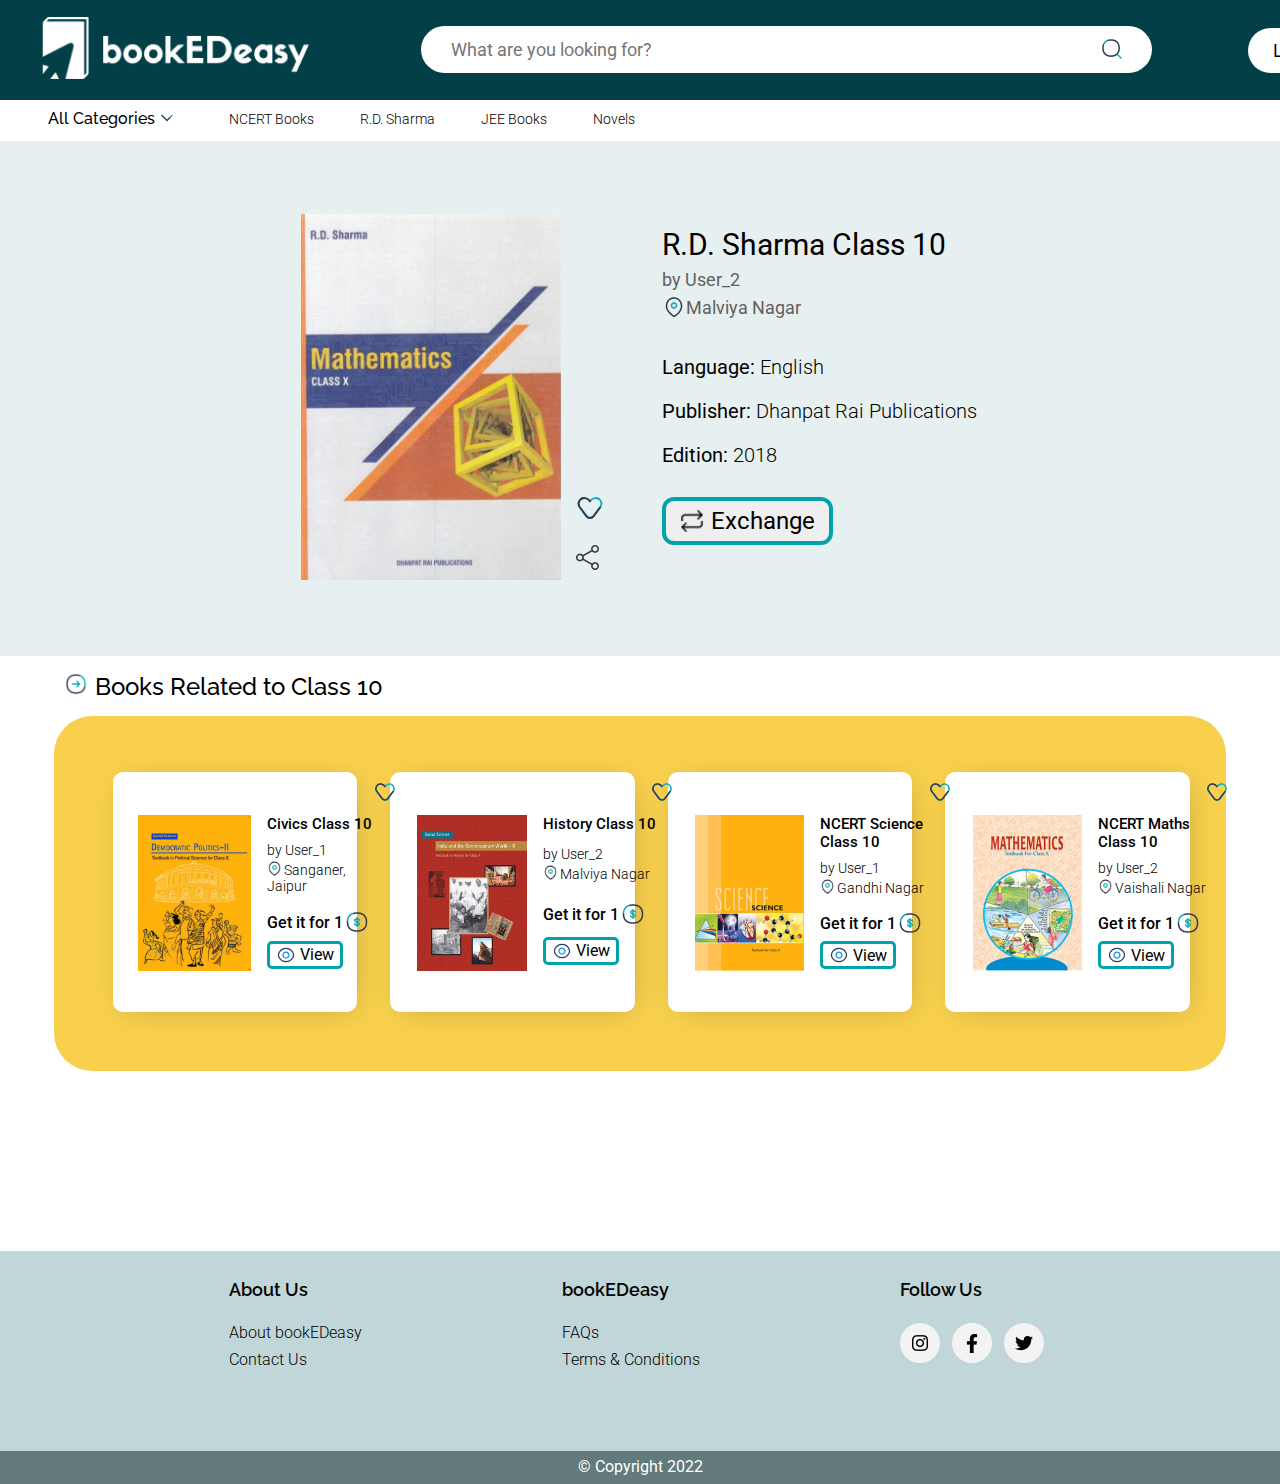
<file: product_2.html>
<!DOCTYPE html>
<html lang="en">
<head>
  <meta charset="UTF-8" />
  <meta http-equiv="X-UA-Compatible" content="IE=edge" />
  <meta name="viewport" content="width=device-width, initial-scale=1.0" />
  <link rel="stylesheet" href="product_1.css">
  <title>R.D. Sharma Class 10</title>
  <link rel="preconnect" href="https://fonts.googleapis.com">
  <link rel="preconnect" href="https://fonts.gstatic.com" crossorigin>
  <link href="https://fonts.googleapis.com/css2?family=Raleway:wght@300;400;500;600&family=Roboto:wght@300;400;500;700&display=swap" rel="stylesheet">
</head>
<body>
  <header>
    <div class="top-bar">
      <a href="index.html"><img id="logo" src="/images/logo.png" alt="logo" /></a>
      <div>
        <input id="search-area" type="text" placeholder="What are you looking for?">
        <img id="search" src="/images/icons/Search.png" alt="search" />
      </div>
      <a href="login.html"><button id="login">Login</button></a>
      <img id="cart" src="/images/icons/Cart.png" alt="cart" />
      <a href="profile.html"><img id="profile" src="images/icons/Profile.png" alt="profile" /></a>
    </div>
    
    <div class="bottom-bar">
      <span class="all">All Categories <img class="bottom-arrow" src="images/icons/Arrow - Bottom.png" alt="bottom-arrow" /></span>
      <span>NCERT Books</span>
      <span>R.D. Sharma</span>
      <span>JEE Books</span>
      <span>Novels</span>
    </div>
  </header>

  <section class="buy-section">
    <div>
      <img class="buy-img" src="images/rd sharma 10th.png" alt="image" />
    </div>

    <div class="buy-buttons">
      <svg class="buy-wishlist" width="24" height="24" viewBox="0 0 24 24" fill="none" xmlns="http://www.w3.org/2000/svg">
        <path d="M3.98389 11.6106L9.11798 18.5107C10.5955 20.4964 13.4045 20.4964 14.882 18.5107L20.0161 11.6106C21.328 9.84746 21.328 7.34218 20.0161 5.57906C18.0957 2.9981 13.6571 3.76465 12 6.54855C10.3429 3.76465 5.90428 2.9981 3.9839 5.57906C2.67204 7.34218 2.67203 9.84746 3.98389 11.6106Z" stroke="#0CAFB9" stroke-width="1.5" stroke-linecap="round" stroke-linejoin="round"/>
        <path d="M20.0161 11.6106L14.882 18.5107C13.4045 20.4964 10.5955 20.4964 9.11798 18.5107L3.98389 11.6106C2.67203 9.84746 2.67204 7.34218 3.9839 5.57906C5.90428 2.9981 10.3429 3.76465 12 6.54855" stroke="#363853" stroke-width="1.5" stroke-linecap="round" stroke-linejoin="round"/>
      </svg>  
      <img class="buy-share" src="images/icons/share.png" alt="share" />
    </div>

    <div class="buy-book-content">
      <div class="buy-book-name">
        <p>R.D. Sharma Class 10</p>
      </div>
      <div class="buy-book-info">
        <p>by User_2</p>
        <p><img class="buy-location" src="images/icons/Location.png" alt="location" />Malviya Nagar</p>
      </div>
      <div class="buy-book-description">
        <p><span>Language: </span>English</p>
        <p><span>Publisher: </span>Dhanpat Rai Publications</p>
        <p><span>Edition: </span>2018</p>
      </div>
      <div class="buy-exchange-button">
        <button><img class="buy-exchange" src="images/icons/image 1.png" alt="exchange" />Exchange</button>
      </div>
    </div>
  </section>

  <div class="heading-section">
    <img class="right-arrow" src="images/icons/Arrow - Right.png" alt="right-arrow" />
    <p class="heading1">Books Related to Class 10</p>
  </div>

  <section class="books-section">

    <!-- 1 -->
    <div class="cards">
      <svg class="wishlist" width="24" height="24" viewBox="0 0 24 24" fill="none" xmlns="http://www.w3.org/2000/svg">
        <path d="M3.98389 11.6106L9.11798 18.5107C10.5955 20.4964 13.4045 20.4964 14.882 18.5107L20.0161 11.6106C21.328 9.84746 21.328 7.34218 20.0161 5.57906C18.0957 2.9981 13.6571 3.76465 12 6.54855C10.3429 3.76465 5.90428 2.9981 3.9839 5.57906C2.67204 7.34218 2.67203 9.84746 3.98389 11.6106Z" stroke="#0CAFB9" stroke-width="1.5" stroke-linecap="round" stroke-linejoin="round"/>
        <path d="M20.0161 11.6106L14.882 18.5107C13.4045 20.4964 10.5955 20.4964 9.11798 18.5107L3.98389 11.6106C2.67203 9.84746 2.67204 7.34218 3.9839 5.57906C5.90428 2.9981 10.3429 3.76465 12 6.54855" stroke="#363853" stroke-width="1.5" stroke-linecap="round" stroke-linejoin="round"/>
      </svg>   
      <div class="sub-card">
        <div class="book-img">
          <img src="images/civics class 10.jpg" alt="image"/>
        </div>
        <div class="book-content">
          <div class="book-name">
            <p>Civics Class 10</p>
          </div>
          <div class="book-info">
            <p>by User_1</p>
            <p><img class="location" src="images/icons/Location.png" alt="location" />Sanganer, Jaipur</p>
          </div>
          <div class="book-price">
            <p>Get it for 1 <img class="points" src="images/icons/Dollar.png" alt="point" /></p>
          </div>
          <div class="view-button">
            <button><img class="view" src="images/icons/Eye.svg" alt="view" />View</button>
          </div>
        </div>
      </div>
    </div>
    
    <!-- 2 -->
    <div class="cards">
      <svg class="wishlist" width="24" height="24" viewBox="0 0 24 24" fill="none" xmlns="http://www.w3.org/2000/svg">
        <path d="M3.98389 11.6106L9.11798 18.5107C10.5955 20.4964 13.4045 20.4964 14.882 18.5107L20.0161 11.6106C21.328 9.84746 21.328 7.34218 20.0161 5.57906C18.0957 2.9981 13.6571 3.76465 12 6.54855C10.3429 3.76465 5.90428 2.9981 3.9839 5.57906C2.67204 7.34218 2.67203 9.84746 3.98389 11.6106Z" stroke="#0CAFB9" stroke-width="1.5" stroke-linecap="round" stroke-linejoin="round"/>
        <path d="M20.0161 11.6106L14.882 18.5107C13.4045 20.4964 10.5955 20.4964 9.11798 18.5107L3.98389 11.6106C2.67203 9.84746 2.67204 7.34218 3.9839 5.57906C5.90428 2.9981 10.3429 3.76465 12 6.54855" stroke="#363853" stroke-width="1.5" stroke-linecap="round" stroke-linejoin="round"/>
      </svg>
      <div class="sub-card">
        <div class="book-img">
          <img src="images/history class 10.jpg" alt="image"/>
        </div>
        <div class="book-content">
          <div class="book-name">
            <p>History Class 10</p>
          </div>
          <div class="book-info">
            <p>by User_2</p>
            <p><img class="location" src="images/icons/Location.png" alt="location" />Malviya Nagar</p>
          </div>
          <div class="book-price">
            <p>Get it for 1 <img class="points" src="images/icons/Dollar.png" alt="point" /></p>
          </div>
          <div class="view-button">
            <button><img class="view" src="/images/icons/Eye.svg" alt="view" />View</button>
          </div>
        </div>
      </div>
    </div>

    <!-- 3 -->
    <div class="cards">
      <svg class="wishlist" width="24" height="24" viewBox="0 0 24 24" fill="none" xmlns="http://www.w3.org/2000/svg">
        <path d="M3.98389 11.6106L9.11798 18.5107C10.5955 20.4964 13.4045 20.4964 14.882 18.5107L20.0161 11.6106C21.328 9.84746 21.328 7.34218 20.0161 5.57906C18.0957 2.9981 13.6571 3.76465 12 6.54855C10.3429 3.76465 5.90428 2.9981 3.9839 5.57906C2.67204 7.34218 2.67203 9.84746 3.98389 11.6106Z" stroke="#0CAFB9" stroke-width="1.5" stroke-linecap="round" stroke-linejoin="round"/>
        <path d="M20.0161 11.6106L14.882 18.5107C13.4045 20.4964 10.5955 20.4964 9.11798 18.5107L3.98389 11.6106C2.67203 9.84746 2.67204 7.34218 3.9839 5.57906C5.90428 2.9981 10.3429 3.76465 12 6.54855" stroke="#363853" stroke-width="1.5" stroke-linecap="round" stroke-linejoin="round"/>
      </svg>
      <div class="sub-card">
        <div class="book-img">
          <img src="images/science 10th.png" alt="image"/>
        </div>
        <div class="book-content">
          <div class="book-name">
            <p>NCERT Science Class 10</p>
          </div>
          <div class="book-info">
            <p>by User_1</p>
            <p><img class="location" src="images/icons/Location.png" alt="location" />Gandhi Nagar</p>
          </div>
          <div class="book-price">
            <p>Get it for 1 <img class="points" src="images/icons/Dollar.png" alt="point" /></p>
          </div>
          <div class="view-button">
            <button><img class="view" src="images/icons/Eye.svg" alt="view" />View</button>
          </div>
        </div>
      </div>
    </div>

    <!-- 4 -->
    <div class="cards">
      <svg class="wishlist" width="24" height="24" viewBox="0 0 24 24" fill="none" xmlns="http://www.w3.org/2000/svg">
        <path d="M3.98389 11.6106L9.11798 18.5107C10.5955 20.4964 13.4045 20.4964 14.882 18.5107L20.0161 11.6106C21.328 9.84746 21.328 7.34218 20.0161 5.57906C18.0957 2.9981 13.6571 3.76465 12 6.54855C10.3429 3.76465 5.90428 2.9981 3.9839 5.57906C2.67204 7.34218 2.67203 9.84746 3.98389 11.6106Z" stroke="#0CAFB9" stroke-width="1.5" stroke-linecap="round" stroke-linejoin="round"/>
        <path d="M20.0161 11.6106L14.882 18.5107C13.4045 20.4964 10.5955 20.4964 9.11798 18.5107L3.98389 11.6106C2.67203 9.84746 2.67204 7.34218 3.9839 5.57906C5.90428 2.9981 10.3429 3.76465 12 6.54855" stroke="#363853" stroke-width="1.5" stroke-linecap="round" stroke-linejoin="round"/>
      </svg>
      <div class="sub-card">
        <div class="book-img">
          <img src="images/maths 10th.png" alt="image"/>
        </div>
        <div class="book-content">
          <div class="book-name">
            <p>NCERT Maths Class 10</p>
          </div>
          <div class="book-info">
            <p>by User_2</p>
            <p><img class="location" src="images/icons/Location.png" alt="location" />Vaishali Nagar</p>
          </div>
          <div class="book-price">
            <p>Get it for 1 <img class="points" src="images/icons/Dollar.png" alt="point" /></p>
          </div>
          <div class="view-button">
            <button><img class="view" src="images/icons/Eye.svg" alt="view" />View</button>
          </div>
        </div>
      </div>
    </div>

  </section>
  
  <footer>
    <div class="main-footer">
      <div class="about">
        <p class="heading">About Us</p>
        <a href=""><p class="content">About bookEDeasy</p></a>
        <a href="contact.html"><p class="content">Contact Us</p></a>
      </div>

      <div class="bookedeasy">
        <p class="heading">bookEDeasy</p>
        <a href="faq.html"><p class="content">FAQs</p></a>
        <a href=""><p class="content">Terms & Conditions</p></a>
      </div>

      <div class="follow">
        <p class="heading">Follow Us</p>
        <span>
          <a href="https://instagram.com"><img src="images/icons/instagram.png" alt="instagram"/></a>
          <a href="https://facebook.com"><img src="images/icons/facebook.png" alt="facebook" /></a>
          <a href="https://twitter.com"><img src="images/icons/twitter.png" alt="twitter" /></a>
        </span>
      </div>
    </div>

    <div class="copyright">
      <p>&copy; Copyright 2022</p>
    </div>
  </footer>
</body>
</html>
</file>
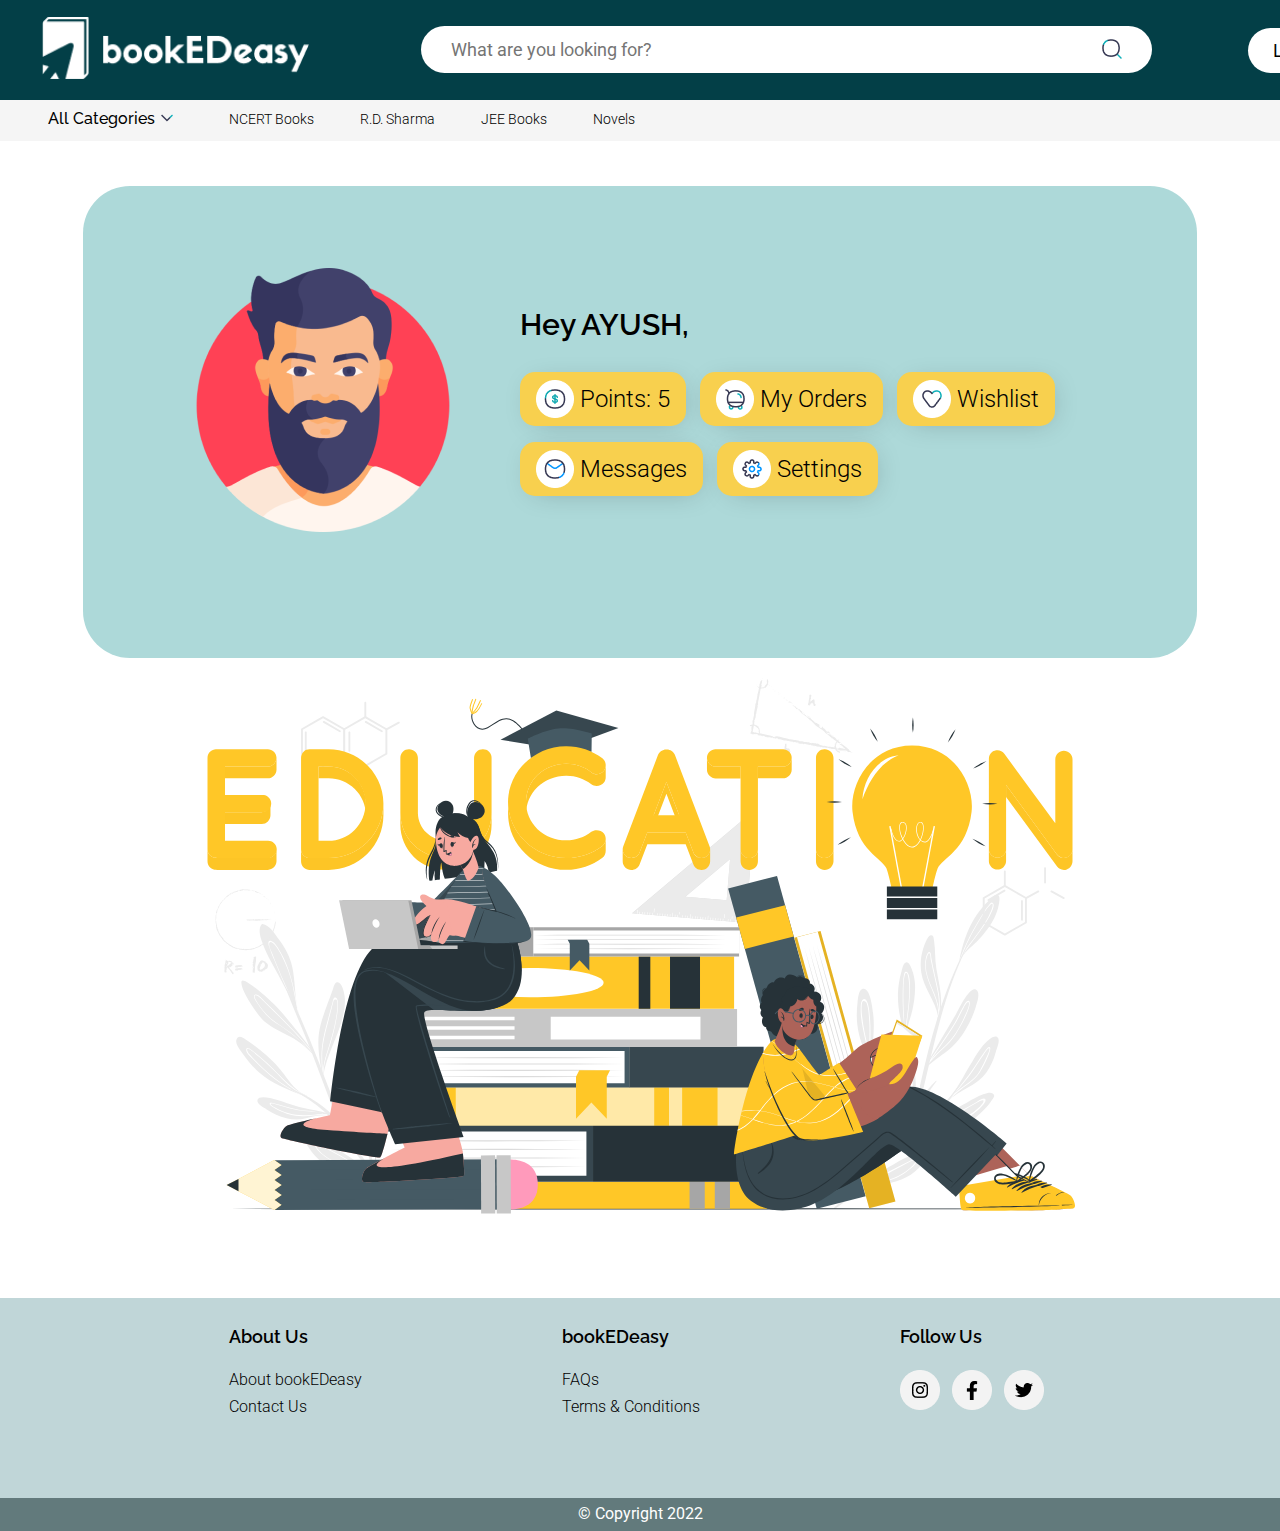
<file: profile.html>
<!DOCTYPE html>
<html lang="en">
<head>
  <meta charset="UTF-8" />
  <meta http-equiv="X-UA-Compatible" content="IE=edge" />
  <meta name="viewport" content="width=device-width, initial-scale=1.0" />
  <link rel="stylesheet" href="profile.css">
  <title>Profile</title>
  <link rel="preconnect" href="https://fonts.googleapis.com">
  <link rel="preconnect" href="https://fonts.gstatic.com" crossorigin>
  <link href="https://fonts.googleapis.com/css2?family=Raleway:wght@300;400;500;600&family=Roboto:wght@300;400;500;700&display=swap" rel="stylesheet">
</head>
<body>
  <header>
    <div class="top-bar">
      <a href="index.html"><img id="logo" src="images/logo.png" alt="logo" /></a>
      <div>
        <input id="search-area" type="text" placeholder="What are you looking for?">
        <img id="search" src="images/icons/Search.png" alt="search" />
      </div>
      <a href="login.html"><button id="login">Login</button></a>
      <img id="cart" src="images/icons/Cart.png" alt="cart" />
      <a href="profile.html"><img id="profile" src="images/icons/Profile.png" alt="profile" /></a>
    </div>
    
    <div class="bottom-bar">
      <span class="all">All Categories <img class="bottom-arrow" src="images/icons/Arrow - Bottom.png" alt="bottom-arrow" /></span>
      <span>NCERT Books</span>
      <span>R.D. Sharma</span>
      <span>JEE Books</span>
      <span>Novels</span>
    </div>
  </header>

  <section class="main-profile">
    <div>
      <img class="profile-img" src="images/profile_1.png" alt="profile" />
    </div>
    
    <div>
      <div class="profile-head"><p>Hey AYUSH,</p></div>
      <div class="buttons">
        <button><img src="images/icons/points.png" alt="points">Points: 5</button>
        <button><img src="images/icons/Cart.png" alt="cart">My Orders</button>
        <button><img src="images/icons/wishlist.png" alt="wishlist">Wishlist</button>
        <button><img src="images/icons/messages.png" alt="messages">Messages</button>
        <button><img src="images/icons/settings.png" alt="settings">Settings</button>
      </div>
    </div>
  </section>

  <div class="banner">
    <img src="images/banner 2.svg" alt="banner" />
  </div>

  <footer>
    <div class="main-footer">
      <div class="about">
        <p class="heading">About Us</p>
        <a href=""><p class="content">About bookEDeasy</p></a>
        <a href="contact.html"><p class="content">Contact Us</p></a>
      </div>

      <div class="bookedeasy">
        <p class="heading">bookEDeasy</p>
        <a href="faq.html"><p class="content">FAQs</p></a>
        <a href=""><p class="content">Terms & Conditions</p></a>
      </div>

      <div class="follow">
        <p class="heading">Follow Us</p>
        <span>
          <a href="https://instagram.com"><img src="images/icons/instagram.png" alt="instagram"/></a>
          <a href="https://facebook.com"><img src="images/icons/facebook.png" alt="facebook" /></a>
          <a href="https://twitter.com"><img src="images/icons/twitter.png" alt="twitter" /></a>
        </span>
      </div>
    </div>

    <div class="copyright">
      <p>&copy; Copyright 2022</p>
    </div>
  </footer>
</body>
</html>
</file>
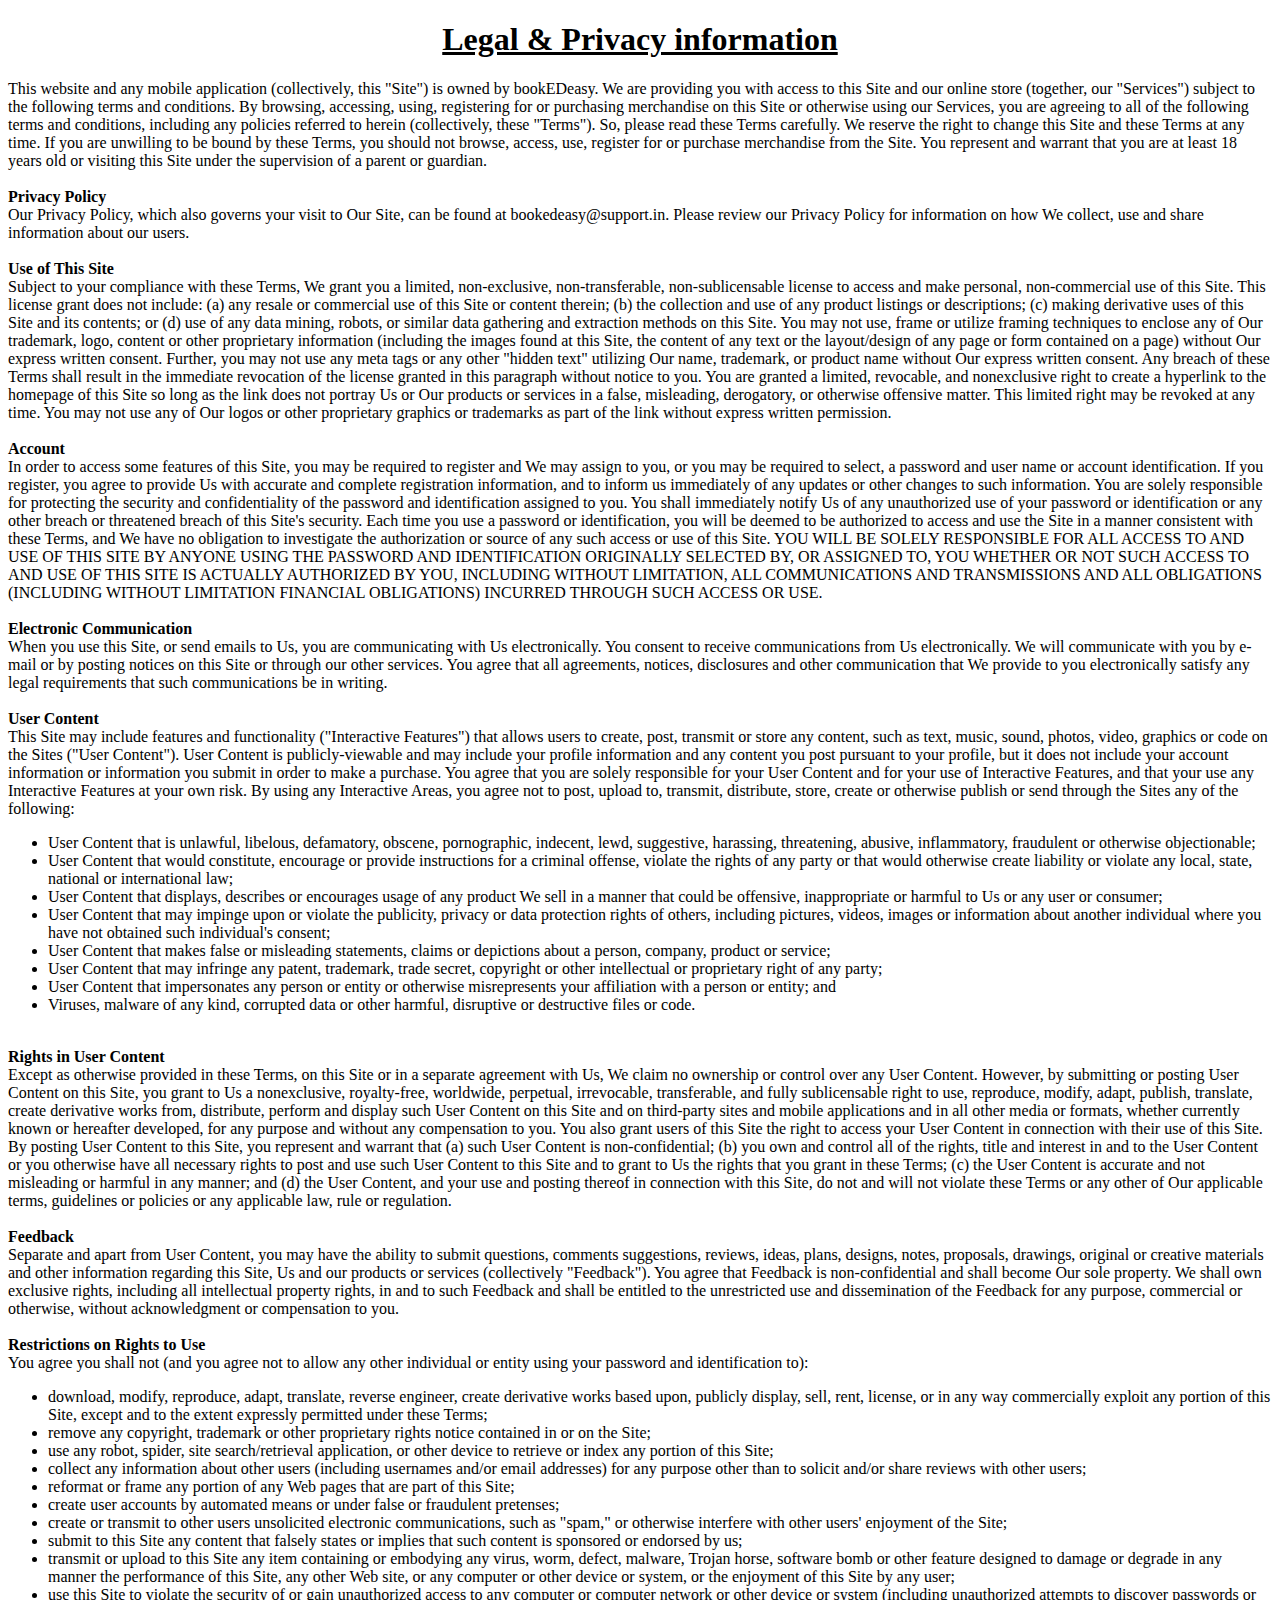
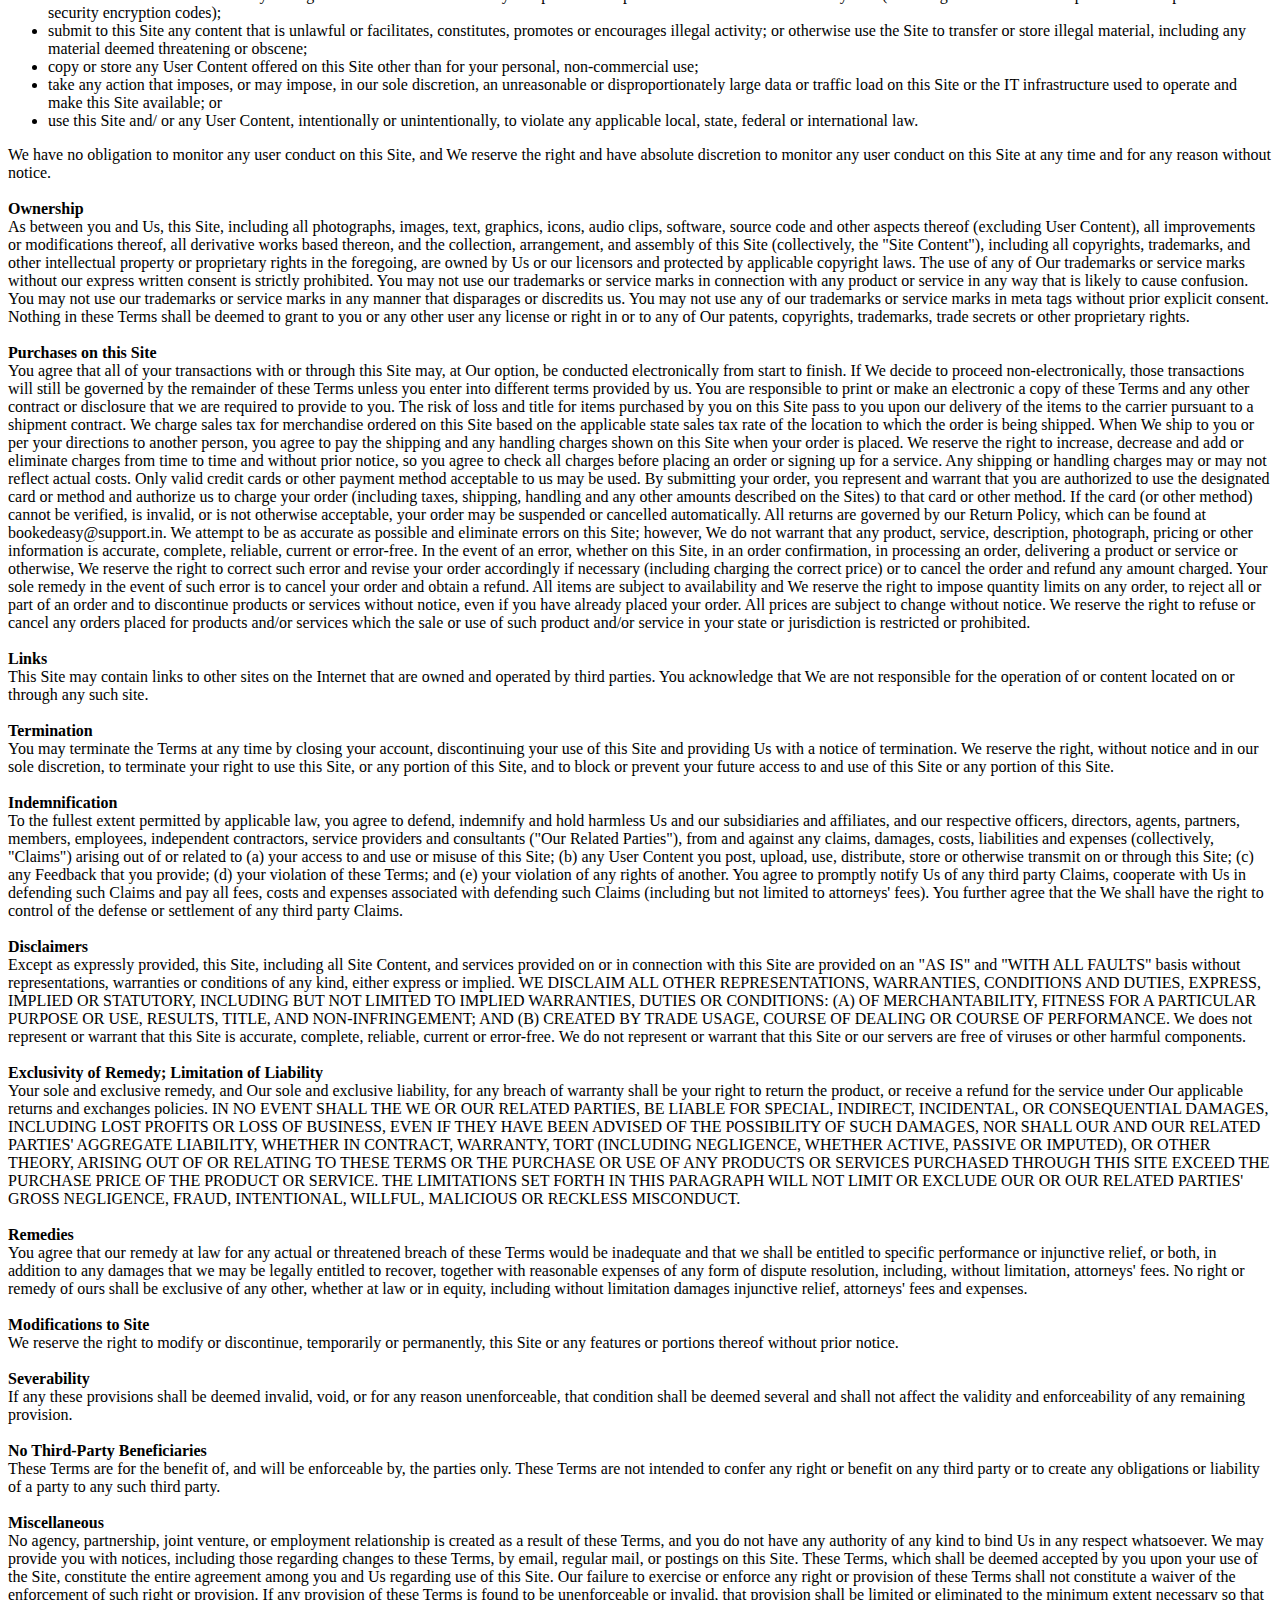
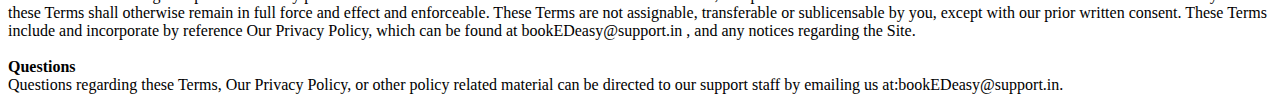
<file: t & c.html>
<!DOCTYPE html>
<html>
  <head>
    <title>Legal & Privacy information</title>
  </head>
  <body style="background-color:white;">
    <h1 style="text-align:center;"><u>Legal & Privacy information</u></h1>
    <p>

<div id="div_articleid_4" class="vcb-article" >
<div id="vcb-editable-4" class="vcb-editable">
This website and any mobile application (collectively, this "Site") is owned by bookEDeasy. We are providing you with access to this Site and our online store (together, our "Services") subject to the following terms and conditions. By browsing, accessing, using, registering for or purchasing merchandise on this Site or otherwise using our Services, you are agreeing to all of the following terms and conditions, including any policies referred to herein (collectively, these "Terms"). So, please read these Terms carefully. We reserve the right to change this Site and these Terms at any time. If you are unwilling to be bound by these Terms, you should not browse, access, use, register for or purchase merchandise from the Site. You represent and warrant that you are at least 18 years old or visiting this Site under the supervision of a parent or guardian.<br>
<br>
<strong>Privacy Policy</strong><br>
Our Privacy Policy, which also governs your visit to Our Site, can be found at bookedeasy@support.in. Please review our Privacy Policy for information on how We collect, use and share information about our users.<br>
<br>
<strong>Use of This Site</strong><br>
Subject to your compliance with these Terms, We grant you a limited, non-exclusive, non-transferable, non-sublicensable license to access and make personal, non-commercial use of this Site. This license grant does not include: (a) any resale or commercial use of this Site or content therein; (b) the collection and use of any product listings or descriptions; (c) making derivative uses of this Site and its contents; or (d) use of any data mining, robots, or similar data gathering and extraction methods on this Site. You may not use, frame or utilize framing techniques to enclose any of Our trademark, logo, content or other proprietary information (including the images found at this Site, the content of any text or the layout/design of any page or form contained on a page) without Our express written consent. Further, you may not use any meta tags or any other "hidden text" utilizing Our name, trademark, or product name without Our express written consent. Any breach of these Terms shall result in the immediate revocation of the license granted in this paragraph without notice to you. You are granted a limited, revocable, and nonexclusive right to create a hyperlink to the homepage of this Site so long as the link does not portray Us or Our products or services in a false, misleading, derogatory, or otherwise offensive matter. This limited right may be revoked at any time. You may not use any of Our logos or other proprietary graphics or trademarks as part of the link without express written permission.<br>
<br>
<strong>Account</strong><br>
In order to access some features of this Site, you may be required to register and We may assign to you, or you may be required to select, a password and user name or account identification. If you register, you agree to provide Us with accurate and complete registration information, and to inform us immediately of any updates or other changes to such information. You are solely responsible for protecting the security and confidentiality of the password and identification assigned to you. You shall immediately notify Us of any unauthorized use of your password or identification or any other breach or threatened breach of this Site's security. Each time you use a password or identification, you will be deemed to be authorized to access and use the Site in a manner consistent with these Terms, and We have no obligation to investigate the authorization or source of any such access or use of this Site. YOU WILL BE SOLELY RESPONSIBLE FOR ALL ACCESS TO AND USE OF THIS SITE BY ANYONE USING THE PASSWORD AND IDENTIFICATION ORIGINALLY SELECTED BY, OR ASSIGNED TO, YOU WHETHER OR NOT SUCH ACCESS TO AND USE OF THIS SITE IS ACTUALLY AUTHORIZED BY YOU, INCLUDING WITHOUT LIMITATION, ALL COMMUNICATIONS AND TRANSMISSIONS AND ALL OBLIGATIONS (INCLUDING WITHOUT LIMITATION FINANCIAL OBLIGATIONS) INCURRED THROUGH SUCH ACCESS OR USE.<br>
<br>
<strong>Electronic Communication</strong><br>
When you use this Site, or send emails to Us, you are communicating with Us electronically. You consent to receive communications from Us electronically. We will communicate with you by e-mail or by posting notices on this Site or through our other services. You agree that all agreements, notices, disclosures and other communication that We provide to you electronically satisfy any legal requirements that such communications be in writing.<br>
<br>
<strong>User Content</strong><br>
This Site may include features and functionality ("Interactive Features") that allows users to create, post, transmit or store any content, such as text, music, sound, photos, video, graphics or code on the Sites ("User Content"). User Content is publicly-viewable and may include your profile information and any content you post pursuant to your profile, but it does not include your account information or information you submit in order to make a purchase. You agree that you are solely responsible for your User Content and for your use of Interactive Features, and that your use any Interactive Features at your own risk. By using any Interactive Areas, you agree not to post, upload to, transmit, distribute, store, create or otherwise publish or send through the Sites any of the following:
<ul>
	<li>User Content that is unlawful, libelous, defamatory, obscene, pornographic, indecent, lewd, suggestive, harassing, threatening, abusive, inflammatory, fraudulent or otherwise objectionable;</li>
	<li>User Content that would constitute, encourage or provide instructions for a criminal offense, violate the rights of any party or that would otherwise create liability or violate any local, state, national or international law;</li>
	<li>User Content that displays, describes or encourages usage of any product We sell in a manner that could be offensive, inappropriate or harmful to Us or any user or consumer;</li>
	<li>User Content that may impinge upon or violate the publicity, privacy or data protection rights of others, including pictures, videos, images or information about another individual where you have not obtained such individual's consent;</li>
	<li>User Content that makes false or misleading statements, claims or depictions about a person, company, product or service;</li>
	<li>User Content that may infringe any patent, trademark, trade secret, copyright or other intellectual or proprietary right of any party;</li>
	<li>User Content that impersonates any person or entity or otherwise misrepresents your affiliation with a person or entity; and</li>
	<li>Viruses, malware of any kind, corrupted data or other harmful, disruptive or destructive files or code.</li>
</ul>
<br>
<strong>Rights in User Content</strong><br>
Except as otherwise provided in these Terms, on this Site or in a separate agreement with Us, We claim no ownership or control over any User Content. However, by submitting or posting User Content on this Site, you grant to Us a nonexclusive, royalty-free, worldwide, perpetual, irrevocable, transferable, and fully sublicensable right to use, reproduce, modify, adapt, publish, translate, create derivative works from, distribute, perform and display such User Content on this Site and on third-party sites and mobile applications and in all other media or formats, whether currently known or hereafter developed, for any purpose and without any compensation to you. You also grant users of this Site the right to access your User Content in connection with their use of this Site. By posting User Content to this Site, you represent and warrant that (a) such User Content is non-confidential; (b) you own and control all of the rights, title and interest in and to the User Content or you otherwise have all necessary rights to post and use such User Content to this Site and to grant to Us the rights that you grant in these Terms; (c) the User Content is accurate and not misleading or harmful in any manner; and (d) the User Content, and your use and posting thereof in connection with this Site, do not and will not violate these Terms or any other of Our applicable terms, guidelines or policies or any applicable law, rule or regulation.<br>
<br>
<strong>Feedback</strong><br>
Separate and apart from User Content, you may have the ability to submit questions, comments suggestions, reviews, ideas, plans, designs, notes, proposals, drawings, original or creative materials and other information regarding this Site, Us and our products or services (collectively "Feedback"). You agree that Feedback is non-confidential and shall become Our sole property. We shall own exclusive rights, including all intellectual property rights, in and to such Feedback and shall be entitled to the unrestricted use and dissemination of the Feedback for any purpose, commercial or otherwise, without acknowledgment or compensation to you.<br>
<br>
<strong>Restrictions on Rights to Use</strong><br>
You agree you shall not (and you agree not to allow any other individual or entity using your password and identification to):
<ul>
	<li>download, modify, reproduce, adapt, translate, reverse engineer, create derivative works based upon, publicly display, sell, rent, license, or in any way commercially exploit any portion of this Site, except and to the extent expressly permitted under these Terms;</li>
	<li>remove any copyright, trademark or other proprietary rights notice contained in or on the Site;</li>
	<li>use any robot, spider, site search/retrieval application, or other device to retrieve or index any portion of this Site;</li>
	<li>collect any information about other users (including usernames and/or email addresses) for any purpose other than to solicit and/or share reviews with other users;</li>
	<li>reformat or frame any portion of any Web pages that are part of this Site;</li>
	<li>create user accounts by automated means or under false or fraudulent pretenses;</li>
	<li>create or transmit to other users unsolicited electronic communications, such as "spam," or otherwise interfere with other users' enjoyment of the Site;</li>
	<li>submit to this Site any content that falsely states or implies that such content is sponsored or endorsed by us;</li>
	<li>transmit or upload to this Site any item containing or embodying any virus, worm, defect, malware, Trojan horse, software bomb or other feature designed to damage or degrade in any manner the performance of this Site, any other Web site, or any computer or other device or system, or the enjoyment of this Site by any user;</li>
	<li>use this Site to violate the security of or gain unauthorized access to any computer or computer network or other device or system (including unauthorized attempts to discover passwords or security encryption codes);</li>
	<li>submit to this Site any content that is unlawful or facilitates, constitutes, promotes or encourages illegal activity; or otherwise use the Site to transfer or store illegal material, including any material deemed threatening or obscene;</li>
	<li>copy or store any User Content offered on this Site other than for your personal, non-commercial use;</li>
	<li>take any action that imposes, or may impose, in our sole discretion, an unreasonable or disproportionately large data or traffic load on this Site or the IT infrastructure used to operate and make this Site available; or</li>
	<li>use this Site and/ or any User Content, intentionally or unintentionally, to violate any applicable local, state, federal or international law.</li>
</ul>We have no obligation to monitor any user conduct on this Site, and We reserve the right and have absolute discretion to monitor any user conduct on this Site at any time and for any reason without notice.<br>
<br>
<strong>Ownership</strong><br>
As between you and Us, this Site, including all photographs, images, text, graphics, icons, audio clips, software, source code and other aspects thereof (excluding User Content), all improvements or modifications thereof, all derivative works based thereon, and the collection, arrangement, and assembly of this Site (collectively, the "Site Content"), including all copyrights, trademarks, and other intellectual property or proprietary rights in the foregoing, are owned by Us or our licensors and protected by applicable copyright laws. The use of any of Our trademarks or service marks without our express written consent is strictly prohibited. You may not use our trademarks or service marks in connection with any product or service in any way that is likely to cause confusion. You may not use our trademarks or service marks in any manner that disparages or discredits us. You may not use any of our trademarks or service marks in meta tags without prior explicit consent. Nothing in these Terms shall be deemed to grant to you or any other user any license or right in or to any of Our patents, copyrights, trademarks, trade secrets or other proprietary rights.<br>
<br>
<strong>Purchases on this Site</strong><br>
You agree that all of your transactions with or through this Site may, at Our option, be conducted electronically from start to finish. If We decide to proceed non-electronically, those transactions will still be governed by the remainder of these Terms unless you enter into different terms provided by us. You are responsible to print or make an electronic a copy of these Terms and any other contract or disclosure that we are required to provide to you. The risk of loss and title for items purchased by you on this Site pass to you upon our delivery of the items to the carrier pursuant to a shipment contract. We charge sales tax for merchandise ordered on this Site based on the applicable state sales tax rate of the location to which the order is being shipped. When We ship to you or per your directions to another person, you agree to pay the shipping and any handling charges shown on this Site when your order is placed. We reserve the right to increase, decrease and add or eliminate charges from time to time and without prior notice, so you agree to check all charges before placing an order or signing up for a service. Any shipping or handling charges may or may not reflect actual costs. Only valid credit cards or other payment method acceptable to us may be used. By submitting your order, you represent and warrant that you are authorized to use the designated card or method and authorize us to charge your order (including taxes, shipping, handling and any other amounts described on the Sites) to that card or other method. If the card (or other method) cannot be verified, is invalid, or is not otherwise acceptable, your order may be suspended or cancelled automatically. All returns are governed by our Return Policy, which can be found at bookedeasy@support.in. We attempt to be as accurate as possible and eliminate errors on this Site; however, We do not warrant that any product, service, description, photograph, pricing or other information is accurate, complete, reliable, current or error-free. In the event of an error, whether on this Site, in an order confirmation, in processing an order, delivering a product or service or otherwise, We reserve the right to correct such error and revise your order accordingly if necessary (including charging the correct price) or to cancel the order and refund any amount charged. Your sole remedy in the event of such error is to cancel your order and obtain a refund. All items are subject to availability and We reserve the right to impose quantity limits on any order, to reject all or part of an order and to discontinue products or services without notice, even if you have already placed your order. All prices are subject to change without notice. We reserve the right to refuse or cancel any orders placed for products and/or services which the sale or use of such product and/or service in your state or jurisdiction is restricted or prohibited.<br>
<br>
<strong>Links</strong><br>
This Site may contain links to other sites on the Internet that are owned and operated by third parties. You acknowledge that We are not responsible for the operation of or content located on or through any such site.<br>
<br>
<strong>Termination</strong><br>
You may terminate the Terms at any time by closing your account, discontinuing your use of this Site and providing Us with a notice of termination. We reserve the right, without notice and in our sole discretion, to terminate your right to use this Site, or any portion of this Site, and to block or prevent your future access to and use of this Site or any portion of this Site.<br>
<br>
<strong>Indemnification</strong><br>
To the fullest extent permitted by applicable law, you agree to defend, indemnify and hold harmless Us and our subsidiaries and affiliates, and our respective officers, directors, agents, partners, members, employees, independent contractors, service providers and consultants ("Our Related Parties"), from and against any claims, damages, costs, liabilities and expenses (collectively, "Claims") arising out of or related to (a) your access to and use or misuse of this Site; (b) any User Content you post, upload, use, distribute, store or otherwise transmit on or through this Site; (c) any Feedback that you provide; (d) your violation of these Terms; and (e) your violation of any rights of another. You agree to promptly notify Us of any third party Claims, cooperate with Us in defending such Claims and pay all fees, costs and expenses associated with defending such Claims (including but not limited to attorneys' fees). You further agree that the We shall have the right to control of the defense or settlement of any third party Claims.<br>
<br>
<strong>Disclaimers</strong><br>
Except as expressly provided, this Site, including all Site Content, and services provided on or in connection with this Site are provided on an "AS IS" and "WITH ALL FAULTS" basis without representations, warranties or conditions of any kind, either express or implied. WE DISCLAIM ALL OTHER REPRESENTATIONS, WARRANTIES, CONDITIONS AND DUTIES, EXPRESS, IMPLIED OR STATUTORY, INCLUDING BUT NOT LIMITED TO IMPLIED WARRANTIES, DUTIES OR CONDITIONS: (A) OF MERCHANTABILITY, FITNESS FOR A PARTICULAR PURPOSE OR USE, RESULTS, TITLE, AND NON-INFRINGEMENT; AND (B) CREATED BY TRADE USAGE, COURSE OF DEALING OR COURSE OF PERFORMANCE. We does not represent or warrant that this Site is accurate, complete, reliable, current or error-free. We do not represent or warrant that this Site or our servers are free of viruses or other harmful components.<br>
<br>
<strong>Exclusivity of Remedy; Limitation of Liability</strong><br>
Your sole and exclusive remedy, and Our sole and exclusive liability, for any breach of warranty shall be your right to return the product, or receive a refund for the service under Our applicable returns and exchanges policies. IN NO EVENT SHALL THE WE OR OUR RELATED PARTIES, BE LIABLE FOR SPECIAL, INDIRECT, INCIDENTAL, OR CONSEQUENTIAL DAMAGES, INCLUDING LOST PROFITS OR LOSS OF BUSINESS, EVEN IF THEY HAVE BEEN ADVISED OF THE POSSIBILITY OF SUCH DAMAGES, NOR SHALL OUR AND OUR RELATED PARTIES' AGGREGATE LIABILITY, WHETHER IN CONTRACT, WARRANTY, TORT (INCLUDING NEGLIGENCE, WHETHER ACTIVE, PASSIVE OR IMPUTED), OR OTHER THEORY, ARISING OUT OF OR RELATING TO THESE TERMS OR THE PURCHASE OR USE OF ANY PRODUCTS OR SERVICES PURCHASED THROUGH THIS SITE EXCEED THE PURCHASE PRICE OF THE PRODUCT OR SERVICE. THE LIMITATIONS SET FORTH IN THIS PARAGRAPH WILL NOT LIMIT OR EXCLUDE OUR OR OUR RELATED PARTIES' GROSS NEGLIGENCE, FRAUD, INTENTIONAL, WILLFUL, MALICIOUS OR RECKLESS MISCONDUCT.<br>
<br>
<strong>Remedies</strong><br>
You agree that our remedy at law for any actual or threatened breach of these Terms would be inadequate and that we shall be entitled to specific performance or injunctive relief, or both, in addition to any damages that we may be legally entitled to recover, together with reasonable expenses of any form of dispute resolution, including, without limitation, attorneys' fees. No right or remedy of ours shall be exclusive of any other, whether at law or in equity, including without limitation damages injunctive relief, attorneys' fees and expenses.<br>
<br>
<strong>Modifications to Site</strong><br>
We reserve the right to modify or discontinue, temporarily or permanently, this Site or any features or portions thereof without prior notice.<br>
<br>
<strong>Severability</strong><br>
If any these provisions shall be deemed invalid, void, or for any reason unenforceable, that condition shall be deemed several and shall not affect the validity and enforceability of any remaining provision.<br>
<br>
<strong>No Third-Party Beneficiaries</strong><br>
These Terms are for the benefit of, and will be enforceable by, the parties only. These Terms are not intended to confer any right or benefit on any third party or to create any obligations or liability of a party to any such third party.<br>
<br>
<strong>Miscellaneous</strong><br>
No agency, partnership, joint venture, or employment relationship is created as a result of these Terms, and you do not have any authority of any kind to bind Us in any respect whatsoever. We may provide you with notices, including those regarding changes to these Terms, by email, regular mail, or postings on this Site. These Terms, which shall be deemed accepted by you upon your use of the Site, constitute the entire agreement among you and Us regarding use of this Site. Our failure to exercise or enforce any right or provision of these Terms shall not constitute a waiver of the enforcement of such right or provision. If any provision of these Terms is found to be unenforceable or invalid, that provision shall be limited or eliminated to the minimum extent necessary so that these Terms shall otherwise remain in full force and effect and enforceable. These Terms are not assignable, transferable or sublicensable by you, except with our prior written consent. These Terms include and incorporate by reference Our Privacy Policy, which can be found at bookEDeasy@support.in , and any notices regarding the Site.<br>
<br>
<strong>Questions</strong><br>
Questions regarding these Terms, Our Privacy Policy, or other policy related material can be directed to our support staff by emailing us at:bookEDeasy@support.in.
</div><!-- .vcb-editable -->
</div><!-- .vcb-article -->
<textarea style="display:none;" id="articleBody_4" readonly="true">This website and any mobile application (collectively, this "Site") is owned by bookEDeasy. We are providing you with access to this Site and our online store (together, our "Services") subject to the following terms and conditions. By browsing, accessing, using, registering for or purchasing merchandise on this Site or otherwise using our Services, you are agreeing to all of the following terms and conditions, including any policies referred to herein (collectively, these "Terms"). So, please read these Terms carefully. We reserve the right to change this Site and these Terms at any time. If you are unwilling to be bound by these Terms, you should not browse, access, use, register for or purchase merchandise from the Site. You represent and warrant that you are at least 18 years old or visiting this Site under the supervision of a parent or guardian.<br>
<br>
<strong>Privacy Policy</strong><br>
Our Privacy Policy, which also governs your visit to Our Site, can be found at bookEDeasy@support.in. Please review our Privacy Policy for information on how We collect, use and share information about our users.<br>
<br>
<strong>Use of This Site</strong><br>
Subject to your compliance with these Terms, We grant you a limited, non-exclusive, non-transferable, non-sublicensable license to access and make personal, non-commercial use of this Site. This license grant does not include: (a) any resale or commercial use of this Site or content therein; (b) the collection and use of any product listings or descriptions; (c) making derivative uses of this Site and its contents; or (d) use of any data mining, robots, or similar data gathering and extraction methods on this Site. You may not use, frame or utilize framing techniques to enclose any of Our trademark, logo, content or other proprietary information (including the images found at this Site, the content of any text or the layout/design of any page or form contained on a page) without Our express written consent. Further, you may not use any meta tags or any other "hidden text" utilizing Our name, trademark, or product name without Our express written consent. Any breach of these Terms shall result in the immediate revocation of the license granted in this paragraph without notice to you. You are granted a limited, revocable, and nonexclusive right to create a hyperlink to the homepage of this Site so long as the link does not portray Us or Our products or services in a false, misleading, derogatory, or otherwise offensive matter. This limited right may be revoked at any time. You may not use any of Our logos or other proprietary graphics or trademarks as part of the link without express written permission.<br>
<br>
<strong>Account</strong><br>
In order to access some features of this Site, you may be required to register and We may assign to you, or you may be required to select, a password and user name or account identification. If you register, you agree to provide Us with accurate and complete registration information, and to inform us immediately of any updates or other changes to such information. You are solely responsible for protecting the security and confidentiality of the password and identification assigned to you. You shall immediately notify Us of any unauthorized use of your password or identification or any other breach or threatened breach of this Site's security. Each time you use a password or identification, you will be deemed to be authorized to access and use the Site in a manner consistent with these Terms, and We have no obligation to investigate the authorization or source of any such access or use of this Site. YOU WILL BE SOLELY RESPONSIBLE FOR ALL ACCESS TO AND USE OF THIS SITE BY ANYONE USING THE PASSWORD AND IDENTIFICATION ORIGINALLY SELECTED BY, OR ASSIGNED TO, YOU WHETHER OR NOT SUCH ACCESS TO AND USE OF THIS SITE IS ACTUALLY AUTHORIZED BY YOU, INCLUDING WITHOUT LIMITATION, ALL COMMUNICATIONS AND TRANSMISSIONS AND ALL OBLIGATIONS (INCLUDING WITHOUT LIMITATION FINANCIAL OBLIGATIONS) INCURRED THROUGH SUCH ACCESS OR USE.<br>
<br>
<strong>Electronic Communication</strong><br>
When you use this Site, or send emails to Us, you are communicating with Us electronically. You consent to receive communications from Us electronically. We will communicate with you by e-mail or by posting notices on this Site or through our other services. You agree that all agreements, notices, disclosures and other communication that We provide to you electronically satisfy any legal requirements that such communications be in writing.<br>
<br>
<strong>User Content</strong><br>
This Site may include features and functionality ("Interactive Features") that allows users to create, post, transmit or store any content, such as text, music, sound, photos, video, graphics or code on the Sites ("User Content"). User Content is publicly-viewable and may include your profile information and any content you post pursuant to your profile, but it does not include your account information or information you submit in order to make a purchase. You agree that you are solely responsible for your User Content and for your use of Interactive Features, and that your use any Interactive Features at your own risk. By using any Interactive Areas, you agree not to post, upload to, transmit, distribute, store, create or otherwise publish or send through the Sites any of the following:
<ul>
	<li>User Content that is unlawful, libelous, defamatory, obscene, pornographic, indecent, lewd, suggestive, harassing, threatening, abusive, inflammatory, fraudulent or otherwise objectionable;</li>
	<li>User Content that would constitute, encourage or provide instructions for a criminal offense, violate the rights of any party or that would otherwise create liability or violate any local, state, national or international law;</li>
	<li>User Content that displays, describes or encourages usage of any product We sell in a manner that could be offensive, inappropriate or harmful to Us or any user or consumer;</li>
	<li>User Content that may impinge upon or violate the publicity, privacy or data protection rights of others, including pictures, videos, images or information about another individual where you have not obtained such individual's consent;</li>
	<li>User Content that makes false or misleading statements, claims or depictions about a person, company, product or service;</li>
	<li>User Content that may infringe any patent, trademark, trade secret, copyright or other intellectual or proprietary right of any party;</li>
	<li>User Content that impersonates any person or entity or otherwise misrepresents your affiliation with a person or entity; and</li>
	<li>Viruses, malware of any kind, corrupted data or other harmful, disruptive or destructive files or code.</li>
</ul>
<br>
<strong>Rights in User Content</strong><br>
Except as otherwise provided in these Terms, on this Site or in a separate agreement with Us, We claim no ownership or control over any User Content. However, by submitting or posting User Content on this Site, you grant to Us a nonexclusive, royalty-free, worldwide, perpetual, irrevocable, transferable, and fully sublicensable right to use, reproduce, modify, adapt, publish, translate, create derivative works from, distribute, perform and display such User Content on this Site and on third-party sites and mobile applications and in all other media or formats, whether currently known or hereafter developed, for any purpose and without any compensation to you. You also grant users of this Site the right to access your User Content in connection with their use of this Site. By posting User Content to this Site, you represent and warrant that (a) such User Content is non-confidential; (b) you own and control all of the rights, title and interest in and to the User Content or you otherwise have all necessary rights to post and use such User Content to this Site and to grant to Us the rights that you grant in these Terms; (c) the User Content is accurate and not misleading or harmful in any manner; and (d) the User Content, and your use and posting thereof in connection with this Site, do not and will not violate these Terms or any other of Our applicable terms, guidelines or policies or any applicable law, rule or regulation.<br>
<br>
<strong>Feedback</strong><br>
Separate and apart from User Content, you may have the ability to submit questions, comments suggestions, reviews, ideas, plans, designs, notes, proposals, drawings, original or creative materials and other information regarding this Site, Us and our products or services (collectively "Feedback"). You agree that Feedback is non-confidential and shall become Our sole property. We shall own exclusive rights, including all intellectual property rights, in and to such Feedback and shall be entitled to the unrestricted use and dissemination of the Feedback for any purpose, commercial or otherwise, without acknowledgment or compensation to you.<br>
<br>
<strong>Restrictions on Rights to Use</strong><br>
You agree you shall not (and you agree not to allow any other individual or entity using your password and identification to):
<ul>
	<li>download, modify, reproduce, adapt, translate, reverse engineer, create derivative works based upon, publicly display, sell, rent, license, or in any way commercially exploit any portion of this Site, except and to the extent expressly permitted under these Terms;</li>
	<li>remove any copyright, trademark or other proprietary rights notice contained in or on the Site;</li>
	<li>use any robot, spider, site search/retrieval application, or other device to retrieve or index any portion of this Site;</li>
	<li>collect any information about other users (including usernames and/or email addresses) for any purpose other than to solicit and/or share reviews with other users;</li>
	<li>reformat or frame any portion of any Web pages that are part of this Site;</li>
	<li>create user accounts by automated means or under false or fraudulent pretenses;</li>
	<li>create or transmit to other users unsolicited electronic communications, such as "spam," or otherwise interfere with other users' enjoyment of the Site;</li>
	<li>submit to this Site any content that falsely states or implies that such content is sponsored or endorsed by us;</li>
	<li>transmit or upload to this Site any item containing or embodying any virus, worm, defect, malware, Trojan horse, software bomb or other feature designed to damage or degrade in any manner the performance of this Site, any other Web site, or any computer or other device or system, or the enjoyment of this Site by any user;</li>
	<li>use this Site to violate the security of or gain unauthorized access to any computer or computer network or other device or system (including unauthorized attempts to discover passwords or security encryption codes);</li>
	<li>submit to this Site any content that is unlawful or facilitates, constitutes, promotes or encourages illegal activity; or otherwise use the Site to transfer or store illegal material, including any material deemed threatening or obscene;</li>
	<li>copy or store any User Content offered on this Site other than for your personal, non-commercial use;</li>
	<li>take any action that imposes, or may impose, in our sole discretion, an unreasonable or disproportionately large data or traffic load on this Site or the IT infrastructure used to operate and make this Site available; or</li>
	<li>use this Site and/ or any User Content, intentionally or unintentionally, to violate any applicable local, state, federal or international law.</li>
</ul>We have no obligation to monitor any user conduct on this Site, and We reserve the right and have absolute discretion to monitor any user conduct on this Site at any time and for any reason without notice.<br>
<br>
<strong>Ownership</strong><br>
As between you and Us, this Site, including all photographs, images, text, graphics, icons, audio clips, software, source code and other aspects thereof (excluding User Content), all improvements or modifications thereof, all derivative works based thereon, and the collection, arrangement, and assembly of this Site (collectively, the "Site Content"), including all copyrights, trademarks, and other intellectual property or proprietary rights in the foregoing, are owned by Us or our licensors and protected by applicable copyright laws. The use of any of Our trademarks or service marks without our express written consent is strictly prohibited. You may not use our trademarks or service marks in connection with any product or service in any way that is likely to cause confusion. You may not use our trademarks or service marks in any manner that disparages or discredits us. You may not use any of our trademarks or service marks in meta tags without prior explicit consent. Nothing in these Terms shall be deemed to grant to you or any other user any license or right in or to any of Our patents, copyrights, trademarks, trade secrets or other proprietary rights.<br>
<br>
<strong>Purchases on this Site</strong><br>
You agree that all of your transactions with or through this Site may, at Our option, be conducted electronically from start to finish. If We decide to proceed non-electronically, those transactions will still be governed by the remainder of these Terms unless you enter into different terms provided by us. You are responsible to print or make an electronic a copy of these Terms and any other contract or disclosure that we are required to provide to you. The risk of loss and title for items purchased by you on this Site pass to you upon our delivery of the items to the carrier pursuant to a shipment contract. We charge sales tax for merchandise ordered on this Site based on the applicable state sales tax rate of the location to which the order is being shipped. When We ship to you or per your directions to another person, you agree to pay the shipping and any handling charges shown on this Site when your order is placed. We reserve the right to increase, decrease and add or eliminate charges from time to time and without prior notice, so you agree to check all charges before placing an order or signing up for a service. Any shipping or handling charges may or may not reflect actual costs. Only valid credit cards or other payment method acceptable to us may be used. By submitting your order, you represent and warrant that you are authorized to use the designated card or method and authorize us to charge your order (including taxes, shipping, handling and any other amounts described on the Sites) to that card or other method. If the card (or other method) cannot be verified, is invalid, or is not otherwise acceptable, your order may be suspended or cancelled automatically. All returns are governed by our Return Policy, which can be found at [INSERT LINK TO YOUR RETURN POLICY]. We attempt to be as accurate as possible and eliminate errors on this Site; however, We do not warrant that any product, service, description, photograph, pricing or other information is accurate, complete, reliable, current or error-free. In the event of an error, whether on this Site, in an order confirmation, in processing an order, delivering a product or service or otherwise, We reserve the right to correct such error and revise your order accordingly if necessary (including charging the correct price) or to cancel the order and refund any amount charged. Your sole remedy in the event of such error is to cancel your order and obtain a refund. All items are subject to availability and We reserve the right to impose quantity limits on any order, to reject all or part of an order and to discontinue products or services without notice, even if you have already placed your order. All prices are subject to change without notice. We reserve the right to refuse or cancel any orders placed for products and/or services which the sale or use of such product and/or service in your state or jurisdiction is restricted or prohibited.<br>
<br>
<strong>Links</strong><br>
This Site may contain links to other sites on the Internet that are owned and operated by third parties. You acknowledge that We are not responsible for the operation of or content located on or through any such site.<br>
<br>
<strong>Termination</strong><br>
You may terminate the Terms at any time by closing your account, discontinuing your use of this Site and providing Us with a notice of termination. We reserve the right, without notice and in our sole discretion, to terminate your right to use this Site, or any portion of this Site, and to block or prevent your future access to and use of this Site or any portion of this Site.<br>
<br>
<strong>Indemnification</strong><br>
To the fullest extent permitted by applicable law, you agree to defend, indemnify and hold harmless Us and our subsidiaries and affiliates, and our respective officers, directors, agents, partners, members, employees, independent contractors, service providers and consultants ("Our Related Parties"), from and against any claims, damages, costs, liabilities and expenses (collectively, "Claims") arising out of or related to (a) your access to and use or misuse of this Site; (b) any User Content you post, upload, use, distribute, store or otherwise transmit on or through this Site; (c) any Feedback that you provide; (d) your violation of these Terms; and (e) your violation of any rights of another. You agree to promptly notify Us of any third party Claims, cooperate with Us in defending such Claims and pay all fees, costs and expenses associated with defending such Claims (including but not limited to attorneys' fees). You further agree that the We shall have the right to control of the defense or settlement of any third party Claims.<br>
<br>
<strong>Disclaimers</strong><br>
Except as expressly provided, this Site, including all Site Content, and services provided on or in connection with this Site are provided on an "AS IS" and "WITH ALL FAULTS" basis without representations, warranties or conditions of any kind, either express or implied. WE DISCLAIM ALL OTHER REPRESENTATIONS, WARRANTIES, CONDITIONS AND DUTIES, EXPRESS, IMPLIED OR STATUTORY, INCLUDING BUT NOT LIMITED TO IMPLIED WARRANTIES, DUTIES OR CONDITIONS: (A) OF MERCHANTABILITY, FITNESS FOR A PARTICULAR PURPOSE OR USE, RESULTS, TITLE, AND NON-INFRINGEMENT; AND (B) CREATED BY TRADE USAGE, COURSE OF DEALING OR COURSE OF PERFORMANCE. We does not represent or warrant that this Site is accurate, complete, reliable, current or error-free. We do not represent or warrant that this Site or our servers are free of viruses or other harmful components.<br>
<br>
<strong>Exclusivity of Remedy; Limitation of Liability</strong><br>
Your sole and exclusive remedy, and Our sole and exclusive liability, for any breach of warranty shall be your right to return the product, or receive a refund for the service under Our applicable returns and exchanges policies. IN NO EVENT SHALL THE WE OR OUR RELATED PARTIES, BE LIABLE FOR SPECIAL, INDIRECT, INCIDENTAL, OR CONSEQUENTIAL DAMAGES, INCLUDING LOST PROFITS OR LOSS OF BUSINESS, EVEN IF THEY HAVE BEEN ADVISED OF THE POSSIBILITY OF SUCH DAMAGES, NOR SHALL OUR AND OUR RELATED PARTIES' AGGREGATE LIABILITY, WHETHER IN CONTRACT, WARRANTY, TORT (INCLUDING NEGLIGENCE, WHETHER ACTIVE, PASSIVE OR IMPUTED), OR OTHER THEORY, ARISING OUT OF OR RELATING TO THESE TERMS OR THE PURCHASE OR USE OF ANY PRODUCTS OR SERVICES PURCHASED THROUGH THIS SITE EXCEED THE PURCHASE PRICE OF THE PRODUCT OR SERVICE. THE LIMITATIONS SET FORTH IN THIS PARAGRAPH WILL NOT LIMIT OR EXCLUDE OUR OR OUR RELATED PARTIES' GROSS NEGLIGENCE, FRAUD, INTENTIONAL, WILLFUL, MALICIOUS OR RECKLESS MISCONDUCT.<br>
<br>
<strong>Remedies</strong><br>
You agree that our remedy at law for any actual or threatened breach of these Terms would be inadequate and that we shall be entitled to specific performance or injunctive relief, or both, in addition to any damages that we may be legally entitled to recover, together with reasonable expenses of any form of dispute resolution, including, without limitation, attorneys' fees. No right or remedy of ours shall be exclusive of any other, whether at law or in equity, including without limitation damages injunctive relief, attorneys' fees and expenses.<br>
<br>
<strong>Modifications to Site</strong><br>
We reserve the right to modify or discontinue, temporarily or permanently, this Site or any features or portions thereof without prior notice.<br>
<br>
<strong>Severability</strong><br>
If any these provisions shall be deemed invalid, void, or for any reason unenforceable, that condition shall be deemed several and shall not affect the validity and enforceability of any remaining provision.<br>
<br>
<strong>No Third-Party Beneficiaries</strong><br>
These Terms are for the benefit of, and will be enforceable by, the parties only. These Terms are not intended to confer any right or benefit on any third party or to create any obligations or liability of a party to any such third party.<br>
<br>
<strong>Miscellaneous</strong><br>
No agency, partnership, joint venture, or employment relationship is created as a result of these Terms, and you do not have any authority of any kind to bind Us in any respect whatsoever. We may provide you with notices, including those regarding changes to these Terms, by email, regular mail, or postings on this Site. These Terms, which shall be deemed accepted by you upon your use of the Site, constitute the entire agreement among you and Us regarding use of this Site. Our failure to exercise or enforce any right or provision of these Terms shall not constitute a waiver of the enforcement of such right or provision. If any provision of these Terms is found to be unenforceable or invalid, that provision shall be limited or eliminated to the minimum extent necessary so that these Terms shall otherwise remain in full force and effect and enforceable. These Terms are not assignable, transferable or sublicensable by you, except with our prior written consent. These Terms include and incorporate by reference Our Privacy Policy, which can be found at [INSERT LINK TO YOUR PRIVACY POLICY], and any notices regarding the Site.<br>
<br>
<strong>Questions</strong><br>
Questions regarding these Terms, Our Privacy Policy, or other policy related material can be directed to our support staff by emailing us at: bookEDeasy@support.in</textarea>

            </td>
        </tr>
    </table>


</div>
    </p>
  </body>
</html>
</file>
<file: home.css>
@import url('https://fonts.googleapis.com/css2?family=Raleway:wght@300;400;500;600&family=Roboto:wght@300;400;500;700&display=swap');

body{
  margin: 0;
  background-color: #fff;
}

.top-bar {
  width: 100vw;
  height: 100px;
  background-color: #033f47;
}

#logo {
  position: absolute;
  width: 266.81px;
  height: 63px;
  left: 42px;
  top: 17px;
}

#search-area {
  position: absolute;
  width: 699px;
  height: 45px;
  left: 421px;
  top: 26px;
  border-radius: 26px;
  border: none;
  outline: none;
  padding-left: 30px;
  font-size: 18px;
  font-family: Roboto;
  font-style: normal;
  font-weight: normal;
}

#search{
  position: absolute;
  width: 24px;
  height: 24px;
  left: 1100px;
  top: 37px;
}

#login{
  position: absolute;
  width: 98.57px;
  height: 45px;
  left: 1248px;
  top: 28px;
  border-radius: 35px;
  border: none;
  cursor: pointer;
  background-color: #fff;
  font-family: Raleway;
  font-style: normal;
  font-weight: 500;
  font-size: 18px;
}

#login:hover{
  border: 3px solid #fff;
  background-color: #033f47;
  color: #fff;
  font-weight: 500;
}

#cart{
  position: absolute;
  width: 38px;
  height: 38px;
  left: 1384px;
  top: 31px;
}

#profile{
  position: absolute;
  width: 38px;
  height: 38px;
  left: 1443px;
  top: 31px;
}

.bottom-bar {
  width: 100vw;
  height: 41px;
  background-color: rgb(255, 255, 255);
  font-family: Roboto;
  font-style: normal;
  font-weight: 300;
  font-size: 14px;
}

.bottom-bar span{
  padding-right: 43px;
}

.all{
  font-family: Raleway;
  font-style: normal;
  font-weight: 500;
  font-size: 16px;
  padding-left: 48px;
}

.bottom-arrow{
  position: relative;
  top: 6px;
  left: -4px;
}

.banner{
  width: 100vw;
}

.heading-section{
  margin: 42px 0 0 64px;
  height: auto;
  display: flex;
}

.right-arrow{
  padding-top: 4px;
  padding-right: 7px;
  height: 24px;
  width: 24px;
}

.heading1{
  font-family: Raleway;
  font-style: normal;
  font-weight: 500;
  font-size: 26px;
  margin: 0;
}

.books-section{
  width: 87vw;
  height: auto;
  margin-top: 15px;
  margin-left: auto;
  margin-right: auto;
  background-color: #F8D04E;
  border-radius: 38px;
  display: flex;
  flex-wrap: wrap;
  column-gap: 33px;
  row-gap: 33px;
  padding-top: 56px;
  padding-left: 59px;
  padding-bottom: 59px;
  align-content: flex-start;
}

.cards{
  width: 19vw;
  height: 240px;
  background-color: #fff;
  box-shadow: 4px 4px 28px -10px rgba(0, 0, 0, 0.25);
  border-radius: 10px;
}

.sub-card{
  height: 200px;
  width: 280px;
  display: flex;
  justify-content: center;
  padding-top: 15px;
  gap: 16px;
}

.wishlist{
  position: relative;
  left: 260px;
  top: 8px;
}

.wishlist:hover{
  fill: #ff3784;
}

.book-content{
  display: flex;
  flex-wrap: wrap;
  width: 120px;
  height: 156px;
  gap: 7px;
}

.book-content div p{
  margin: 0;
}

.book-img{
  padding-left: 20px;
}

.book-img img{
  height: 156px;
}

.book-name p{
  font-family: Roboto;
  font-style: normal;
  font-weight: 500;
  font-size: 15px;
}

.book-info p{
  font-family: Roboto;
  font-style: normal;
  font-weight: 300;
  font-size: 14px;
}

.location{
  height: 17px;
  position: relative;
  top: 2px;
  left: -1px;
}

.book-price{
  font-family: Roboto;
  font-style: normal;
  font-weight: 500;
  font-size: 16px;
}

.points{
  position: relative;
  top: 6px;
  left: -2px;
}

.view-button a{
  text-decoration: none;
}

.view-button button{
  font-family: Roboto;
  font-style: normal;
  font-weight: normal;
  font-size: 16px;
  background-color: #fff;
  border: 3px solid #00A2AC;
  border-radius: 5px;
  display: flex;
  align-items: center;
  cursor: pointer;
}

.view-button button:hover{
  background: #F8D04E;
  font-weight: 500;
  border: 3px solid #00A2AC;
}

.view{
  height: 20px;
  padding-right: 4px;
}

.main-footer{
  width: 100vw;
  height: 190px;
  margin-top: 180px;
  padding-top: 10px;
  background-color: #C0D6D8;
  display: flex;
  justify-content: center;
  gap: 200px;
}

.main-footer a{
  text-decoration: none;
  color: black;
}

.heading{
  font-family: Raleway;
  font-style: normal;
  font-weight: 600;
  font-size: 18px;
  padding-bottom: 5px;
}

.content{
  font-family: Roboto;
  font-style: normal;
  font-weight: 300;
  font-size: 16px;
  margin-bottom: 8px;
  margin-top: 8px;
}

.copyright{
  background-color: #627A7C;
  width: 100vw;
  height: 33px;
}

.follow img{
  padding-right: 8px;
}

.copyright p{
  margin: 0;
  font-family: Roboto;
  font-style: normal;
  font-weight: normal;
  font-size: 16px;
  color: #fff;
  text-align: center;
  padding-top: 6px;
}
</file>
<file: contact.css>
@import url("https://fonts.googleapis.com/css?family=Poppins:400,500,600,700&display=swap");
@import url('https://fonts.googleapis.com/css2?family=Raleway:wght@300;400;500;600&family=Roboto:wght@300;400;500;700&display=swap');

* {
  margin: 0;
  padding: 0;
  outline: none;
  box-sizing: border-box;
  font-family: "Poppins", sans-serif;
}

body {
  margin: 0;
  padding: 0;
  min-height: 100vh;
  background: linear-gradient(115deg, #0099a7 10%, #ffd61e 90%);
}

.top-bar {
  width: 100vw;
  height: 100px;
  background-color: #033f47;
}

#logo {
  position: absolute;
  width: 266.81px;
  height: 63px;
  left: 42px;
  top: 17px;
}

#search-area {
  position: absolute;
  width: 730px;
  height: 45px;
  left: 421px;
  top: 26px;
  border-radius: 26px;
  border: none;
  outline: none;
  padding-left: 30px;
  font-size: 18px;
  font-family: Roboto;
  font-style: normal;
  font-weight: normal;
}

#search{
  position: absolute;
  width: 24px;
  height: 24px;
  left: 1100px;
  top: 37px;
}

#login{
  position: absolute;
  width: 98.57px;
  height: 45px;
  left: 1248px;
  top: 28px;
  border-radius: 35px;
  border: none;
  cursor: pointer;
  background-color: #fff;
  font-family: Raleway;
  font-style: normal;
  font-weight: 500;
  font-size: 18px;
}

#login:hover{
  border: 3px solid #fff;
  background-color: #033f47;
  color: #fff;
  font-weight: 500;
}

#cart{
  position: absolute;
  width: 38px;
  height: 38px;
  left: 1384px;
  top: 31px;
}

#profile{
  position: absolute;
  width: 38px;
  height: 38px;
  left: 1443px;
  top: 31px;
}

.bottom-bar {
  width: 100vw;
  height: 41px;
  background-color: rgb(255, 255, 255);
  font-family: Roboto;
  font-style: normal;
  font-weight: 300;
  font-size: 14px;
}

.bottom-bar span{
  padding-right: 43px;
}

.all{
  font-family: Raleway;
  font-style: normal;
  font-weight: 500;
  font-size: 16px;
  padding-left: 48px;
}

.bottom-arrow{
  position: relative;
  top: 6px;
  left: -4px;
}

.container {
  max-width: 800px;
  background: #fff;
  width: 800px;
  padding: 25px 40px 10px 40px;
  box-shadow: 0px 0px 10px rgba(0, 0, 0, 0.1);
  margin-left: auto;
  margin-right: auto;
  margin-top: 40px;
  border-radius: 30px;
}

.container .text {
  text-align: center;
  font-size: 35px;
  font-weight: 600;
  background: -webkit-linear-gradient(
    right,
    #007e8a,
    #fad70f,
    #0297a5,
    #fff023
  );
  -webkit-background-clip: text;
  -webkit-text-fill-color: transparent;
}

.container form {
  padding: 30px 0 0 0;
}

.container form .form-row {
  display: flex;
  margin: 32px 0;
}

form .form-row .input-data {
  width: 100%;
  height: 40px;
  margin: 0 20px;
  position: relative;
}

form .form-row .textarea {
  height: 130px;
}

.input-data input{
  display: block;
  width: 100%;
  height: 100%;
  border: none;
  font-size: 17px;
  border-bottom: 2px solid rgba(0, 0, 0, 0.12);
}

.textarea textarea{

    display: block;
    width: 100%;
    height: 50%;
    border: none;
    font-size: 17px;
    border-bottom: 2px solid rgba(0, 0, 0, 0.12);
  
}

.input-data input:focus ~ label,
.textarea textarea:focus ~ label,
.input-data input:valid ~ label,
.textarea textarea:valid ~ label {
  transform: translateY(-20px);
  font-size: 14px;
  color: #3498db;
}

.textarea textarea {
  resize: none;
  padding-top: 10px;
}

.input-data label {
  position: absolute;
  pointer-events: none;
  bottom: 10px;
  font-size: 16px;
  transition: all 0.3s ease;
}

.textarea label {
  width: 100%;
  bottom: 100px;
  background: #fff;
}

.input-data .underline {
  position: absolute;
  bottom: 0px;
  height: 2px;
  width: 100%;
}

.input-data .underline:before {
  position: absolute;
  content: "";
  height: 2px;
  width: 100%;
  background: #3498db;
  transform: scaleX(0);
  transform-origin: center;
  transition: transform 0.3s ease;
}

.input-data .underline-text {
  position: absolute;
  bottom: 65px;
  height: 2px;
  width: 100%;
}

.input-data .underline-text:before {
  position: absolute;
  content: "";
  height: 2px;
  width: 100%;
  background: #3498db;
  transform: scaleX(0);
  transform-origin: center;
  transition: transform 0.3s ease;
}

.input-data input:focus ~ .underline:before,
.input-data input:valid ~ .underline:before,
.textarea textarea:focus ~ .underline-text:before,
.textarea textarea:valid ~ .underline-text:before {
  transform: scale(1);
}

.submit-btn .input-data {
  overflow: hidden;
  height: 45px !important;
  width: 25% !important;
  position: absolute;
  left: 490px;
  border-radius: 20px;
}

.submit-btn .input-data .inner {
  height: 300%;
  width: 300%;
  position: absolute;
  left: -100%;
  background: -webkit-linear-gradient(
    right,
    #007e8a,
    #fad70f,
    #0297a5,
    #fff023
  );
  transition: all 0.4s;
}

.submit-btn .input-data:hover .inner {
  left: 0;
}

.submit-btn .input-data input {
  background: none;
  border: none;
  color: #fff;
  font-size: 20px;
  font-weight: 500;
  text-transform: uppercase;
  letter-spacing: 1px;
  cursor: pointer;
  position: relative;
  z-index: 2;
}

@media (max-width: 700px) {
  .container .text {
    font-size: 30px;
  }
  .container form {
    padding: 10px 0 0 0;
  }
  .container form .form-row {
    display: block;
  }
  form .form-row .input-data {
    margin: 35px 0 !important;
  }
  .submit-btn .input-data {
    width: 40% !important;
  }
}

.main-footer{
  width: 100vw;
  height: 190px;
  margin-top: 180px;
  padding-top: 25px;
  background-color: #C0D6D8;
  display: flex;
  justify-content: center;
  gap: 200px;
}

.main-footer a{
  text-decoration: none;
  color: black;
}

.heading{
  font-family: Raleway;
  font-style: normal;
  font-weight: 600;
  font-size: 18px;
  padding-bottom: 5px;
  margin-bottom: 15px;
}

.content{
  font-family: Roboto;
  font-style: normal;
  font-weight: 300;
  font-size: 16px;
  margin-bottom: 8px;
  margin-top: 8px;
}

.copyright{
  background-color: #627A7C;
  width: 100vw;
  height: 33px;
}

.follow img{
  padding-right: 8px;
}

.copyright p{
  margin: 0;
  font-family: Roboto;
  font-style: normal;
  font-weight: normal;
  font-size: 16px;
  color: #fff;
  text-align: center;
  padding-top: 6px;
}
</file>
<file: faq.css>
@import url('https://fonts.googleapis.com/css2?family=Raleway:wght@300;400;500;600&family=Roboto:wght@300;400;500;700&display=swap');

body {
  font-family: "Work Sans", sans-serif;
}
.faq-heading {
  border-bottom: #777;
  padding: 20px 60px;
}
.faq-container {
  display: flex;
  justify-content: center;
  flex-direction: column;
}
.hr-line {
  width: 63%;
  margin: auto;
}

.faq-page {
  color: #444;
  cursor: pointer;
  padding: 30px 20px;
  width: 63%;
  border: none;
  outline: none;
  transition: 0.4s;
  margin: auto;

}

.faq-body {
  margin: auto;
  width: 50%;
  padding: auto;
}

.active,
.faq-page:hover {
  background-color: #f9f9f9;
}

.faq-body {
  padding: 0 18px;
  background-color: white;
  display: none;
  overflow: hidden;
}

.faq-page:after {
  content: "\02795";
  font-size: 13px;
  color: #777;
  float: right;
  margin-left: 5px;
}

.active:after {
  content: "\2796";
}
</file>
<file: product_1.css>
@import url('https://fonts.googleapis.com/css2?family=Raleway:wght@300;400;500;600&family=Roboto:wght@300;400;500;700&display=swap');

body{
  margin: 0;
  background-color: #fff;
}

.top-bar {
  width: 100vw;
  height: 100px;
  background-color: #033f47;
}

#logo {
  position: absolute;
  width: 266.81px;
  height: 63px;
  left: 42px;
  top: 17px;
}

#search-area {
  position: absolute;
  width: 699px;
  height: 45px;
  left: 421px;
  top: 26px;
  border-radius: 26px;
  border: none;
  outline: none;
  padding-left: 30px;
  font-size: 18px;
  font-family: Roboto;
  font-style: normal;
  font-weight: normal;
}

#search{
  position: absolute;
  width: 24px;
  height: 24px;
  left: 1100px;
  top: 37px;
}

#login{
  position: absolute;
  width: 98.57px;
  height: 45px;
  left: 1248px;
  top: 28px;
  border-radius: 35px;
  border: none;
  cursor: pointer;
  background-color: #fff;
  font-family: Raleway;
  font-style: normal;
  font-weight: 500;
  font-size: 18px;
}

#login:hover{
  border: 3px solid #fff;
  background-color: #033f47;
  color: #fff;
  font-weight: 500;
}

#cart{
  position: absolute;
  width: 38px;
  height: 38px;
  left: 1384px;
  top: 31px;
}

#profile{
  position: absolute;
  width: 38px;
  height: 38px;
  left: 1443px;
  top: 31px;
}

.bottom-bar {
  width: 100vw;
  height: 41px;
  background-color: rgb(255, 255, 255);
  font-family: Roboto;
  font-style: normal;
  font-weight: 300;
  font-size: 14px;
}

.bottom-bar span{
  padding-right: 43px;
}

.all{
  font-family: Raleway;
  font-style: normal;
  font-weight: 500;
  font-size: 16px;
  padding-left: 48px;
}

.bottom-arrow{
  position: relative;
  top: 6px;
  left: -4px;
}

.buy-section{
  height: 515px;
  background: #E7F0F0;
  display: flex;
  justify-content: center;
  align-items: center;
}

.buy-img{
  height: 366px;
  margin-right: 14px;
}

.buy-buttons{
  display: flex;
  flex-direction: column;
  padding-top: 265px;
}

.buy-wishlist{
  width: 30px;
  height: 30px;
  margin-bottom: 22px;
  margin-right: 57px;
}

.buy-wishlist:hover{
  fill: #ff3784;
}

.buy-share{
  width: 25px;
  height: 25px;
}

.buy-book-content{
  width: 317px;
  height: 313px;
}

.buy-book-name p{
  font-family: Roboto;
  font-style: normal;
  font-weight: normal;
  font-size: 30px;
  line-height: 35px;
  margin: 0;
  margin-top: -15px;
  margin-bottom: 7px;
}

.buy-book-info{
  margin-bottom: 37px;
}

.buy-book-info p{
  font-family: Roboto;
  font-style: normal;
  font-weight: normal;
  font-size: 18px;
  line-height: 21px;
  color: #616161;
  margin: 0;
}

.buy-location{
  position: relative;
  top: 4.5px;
}

.buy-book-description{
  margin-bottom: 30px;
}

.buy-book-description span{
  font-family: Roboto;
  font-style: normal;
  font-weight: normal;
  font-size: 20px;
}

.buy-book-description p{
  font-family: Roboto;
  font-style: normal;
  font-weight: 300;
  font-size: 20px;
}

.buy-exchange-button button{
  font-family: Roboto;
  font-style: normal;
  font-weight: normal;
  font-size: 24px;
  border: 4px solid #00A2AC;
  box-sizing: border-box;
  border-radius: 12px;
  padding: 6px 14px;
  cursor: pointer;
}

.buy-exchange-button img{
  position: relative;
  left: -8px;
  top: 2.5px;
  height: 22px;
  width: 22px;
  padding-left: 9px;
}

.buy-exchange-button button:hover{
  background: #F8D04E;
  font-weight: 500;
  border: 4px solid #00A2AC;
}

.heading-section{
  margin: 16px 0 0 64px;
  height: auto;
  display: flex;
}

.right-arrow{
  padding-right: 7px;
  height: 24px;
  width: 24px;
}

.heading1{
  font-family: Raleway;
  font-style: normal;
  font-weight: 500;
  font-size: 24px;
  margin-top: 0;
  margin-bottom: 0px;
}

.books-section{
  width: 87vw;
  height: auto;
  margin-top: 15px;
  margin-left: auto;
  margin-right: auto;
  background-color: #F8D04E;
  border-radius: 38px;
  display: flex;
  flex-wrap: wrap;
  column-gap: 33px;
  row-gap: 33px;
  padding-top: 56px;
  padding-left: 59px;
  padding-bottom: 59px;
  align-content: flex-start;
}

.cards{
  width: 19.1vw;
  height: 240px;
  background-color: #fff;
  box-shadow: 4px 4px 28px -10px rgba(0, 0, 0, 0.25);
  border-radius: 10px;
}

.sub-card{
  height: 200px;
  width: 280px;
  display: flex;
  justify-content: center;
  padding-top: 15px;
  gap: 16px;
}

.wishlist{
  position: relative;
  left: 260px;
  top: 8px;
}

.wishlist:hover{
  fill: #ff3784;
}

.book-content{
  display: flex;
  flex-wrap: wrap;
  width: 120px;
  height: 156px;
  gap: 7px;
}

.book-content div p{
  margin: 0;
}

.book-img{
  padding-left: 20px;
}

.book-img img{
  height: 156px;
}

.book-name p{
  font-family: Roboto;
  font-style: normal;
  font-weight: 500;
  font-size: 15px;
}

.book-info p{
  font-family: Roboto;
  font-style: normal;
  font-weight: 300;
  font-size: 14px;
}

.location{
  height: 17px;
  position: relative;
  top: 2px;
  left: -1px;
}

.book-price{
  font-family: Roboto;
  font-style: normal;
  font-weight: 500;
  font-size: 16px;
}

.points{
  position: relative;
  top: 6px;
  left: -2px;
}

.view-button button{
  font-family: Roboto;
  font-style: normal;
  font-weight: normal;
  font-size: 16px;
  background-color: #fff;
  border: 3px solid #00A2AC;
  border-radius: 5px;
  display: flex;
  align-items: center;
  cursor: pointer;
}

.view-button button:hover{
  background: #F8D04E;
  font-weight: 500;
  border: 3px solid #00A2AC;
}

.view{
  height: 20px;
  padding-right: 4px;
}

.main-footer{
  width: 100vw;
  height: 190px;
  margin-top: 180px;
  padding-top: 10px;
  background-color: #C0D6D8;
  display: flex;
  justify-content: center;
  gap: 200px;
}

.main-footer a{
  text-decoration: none;
  color: black;
}

.heading{
  font-family: Raleway;
  font-style: normal;
  font-weight: 600;
  font-size: 18px;
  padding-bottom: 5px;
}

.content{
  font-family: Roboto;
  font-style: normal;
  font-weight: 300;
  font-size: 16px;
  margin-bottom: 8px;
  margin-top: 8px;
}

.copyright{
  background-color: #627A7C;
  width: 100vw;
  height: 33px;
}

.follow img{
  padding-right: 8px;
}

.copyright p{
  margin: 0;
  font-family: Roboto;
  font-style: normal;
  font-weight: normal;
  font-size: 16px;
  color: #fff;
  text-align: center;
  padding-top: 6px;
}
</file>
<file: profile.css>
@import url('https://fonts.googleapis.com/css2?family=Raleway:wght@300;400;500;600&family=Roboto:wght@300;400;500;700&display=swap');

body{
  margin: 0;
  background-color: #fff;
}

.top-bar {
  width: 100vw;
  height: 100px;
  background-color: #033f47;
}

#logo {
  position: absolute;
  width: 266.81px;
  height: 63px;
  left: 42px;
  top: 17px;
}

#search-area {
  position: absolute;
  width: 699px;
  height: 45px;
  left: 421px;
  top: 26px;
  border-radius: 26px;
  border: none;
  outline: none;
  padding-left: 30px;
  font-size: 18px;
  font-family: Roboto;
  font-style: normal;
  font-weight: normal;
}

#search{
  position: absolute;
  width: 24px;
  height: 24px;
  left: 1100px;
  top: 37px;
}

#login{
  position: absolute;
  width: 98.57px;
  height: 45px;
  left: 1248px;
  top: 28px;
  border-radius: 35px;
  border: none;
  cursor: pointer;
  background-color: #fff;
  font-family: Raleway;
  font-style: normal;
  font-weight: 500;
  font-size: 18px;
}

#login:hover{
  border: 3px solid #fff;
  background-color: #033f47;
  color: #fff;
  font-weight: 500;
}

#cart{
  position: absolute;
  width: 38px;
  height: 38px;
  left: 1384px;
  top: 31px;
}

#profile{
  position: absolute;
  width: 38px;
  height: 38px;
  left: 1443px;
  top: 31px;
}

.bottom-bar {
  width: 100vw;
  height: 41px;
  background-color: rgb(245, 245, 245);
  font-family: Roboto;
  font-style: normal;
  font-weight: 300;
  font-size: 14px;
}

.bottom-bar span{
  padding-right: 43px;
}

.all{
  font-family: Raleway;
  font-style: normal;
  font-weight: 500;
  font-size: 16px;
  padding-left: 48px;
}

.bottom-arrow{
  position: relative;
  top: 6px;
  left: -4px;
}

.main-profile{
  width: 87vw;
  height: 472px;
  background-color: #ADD9D9;
  border-radius: 47px;
  margin: 45px auto 20px auto;
  display: flex;
  justify-content: center;
  align-items: center;
}

.profile-img{
  margin-bottom: 40px;
  margin-right: 65px;
}

.profile-head{
  font-family: Raleway;
  font-style: normal;
  font-weight: 600;
  font-size: 30px;
}

.buttons{
  display: flex;
  flex-wrap: wrap;
  gap: 14px;
  margin-top: 20px;
  margin-bottom: 70px;
  width: 570px;
}

.buttons button{
  display: flex;
  justify-content: center;
  align-items: center;
  border: none;
  padding: 8px 16px;
  box-shadow: 4px 4px 28px -10px rgba(0, 0, 0, 0.25);
  font-family: Roboto;
  font-style: normal;
  font-weight: 300;
  font-size: 24px;
  background: #F8D04E;
  border-radius: 15px;
  margin-bottom: 2px;
}

.buttons img{
  margin-right: 6px;
}

.banner{
  width: 870px;
  height: auto;
  margin: 0 auto 80px auto;
}

.main-footer{
  width: 100vw;
  height: 190px;
  padding-top: 10px;
  background-color: #C0D6D8;
  display: flex;
  justify-content: center;
  gap: 200px;
}

.main-footer a{
  text-decoration: none;
  color: black;
}

.heading{
  font-family: Raleway;
  font-style: normal;
  font-weight: 600;
  font-size: 18px;
  padding-bottom: 5px;
}

.content{
  font-family: Roboto;
  font-style: normal;
  font-weight: 300;
  font-size: 16px;
  margin-bottom: 8px;
  margin-top: 8px;
}

.copyright{
  background-color: #627A7C;
  width: 100vw;
  height: 33px;
}

.follow img{
  padding-right: 8px;
}

.copyright p{
  margin: 0;
  font-family: Roboto;
  font-style: normal;
  font-weight: normal;
  font-size: 16px;
  color: #fff;
  text-align: center;
  padding-top: 6px;
}
</file>
